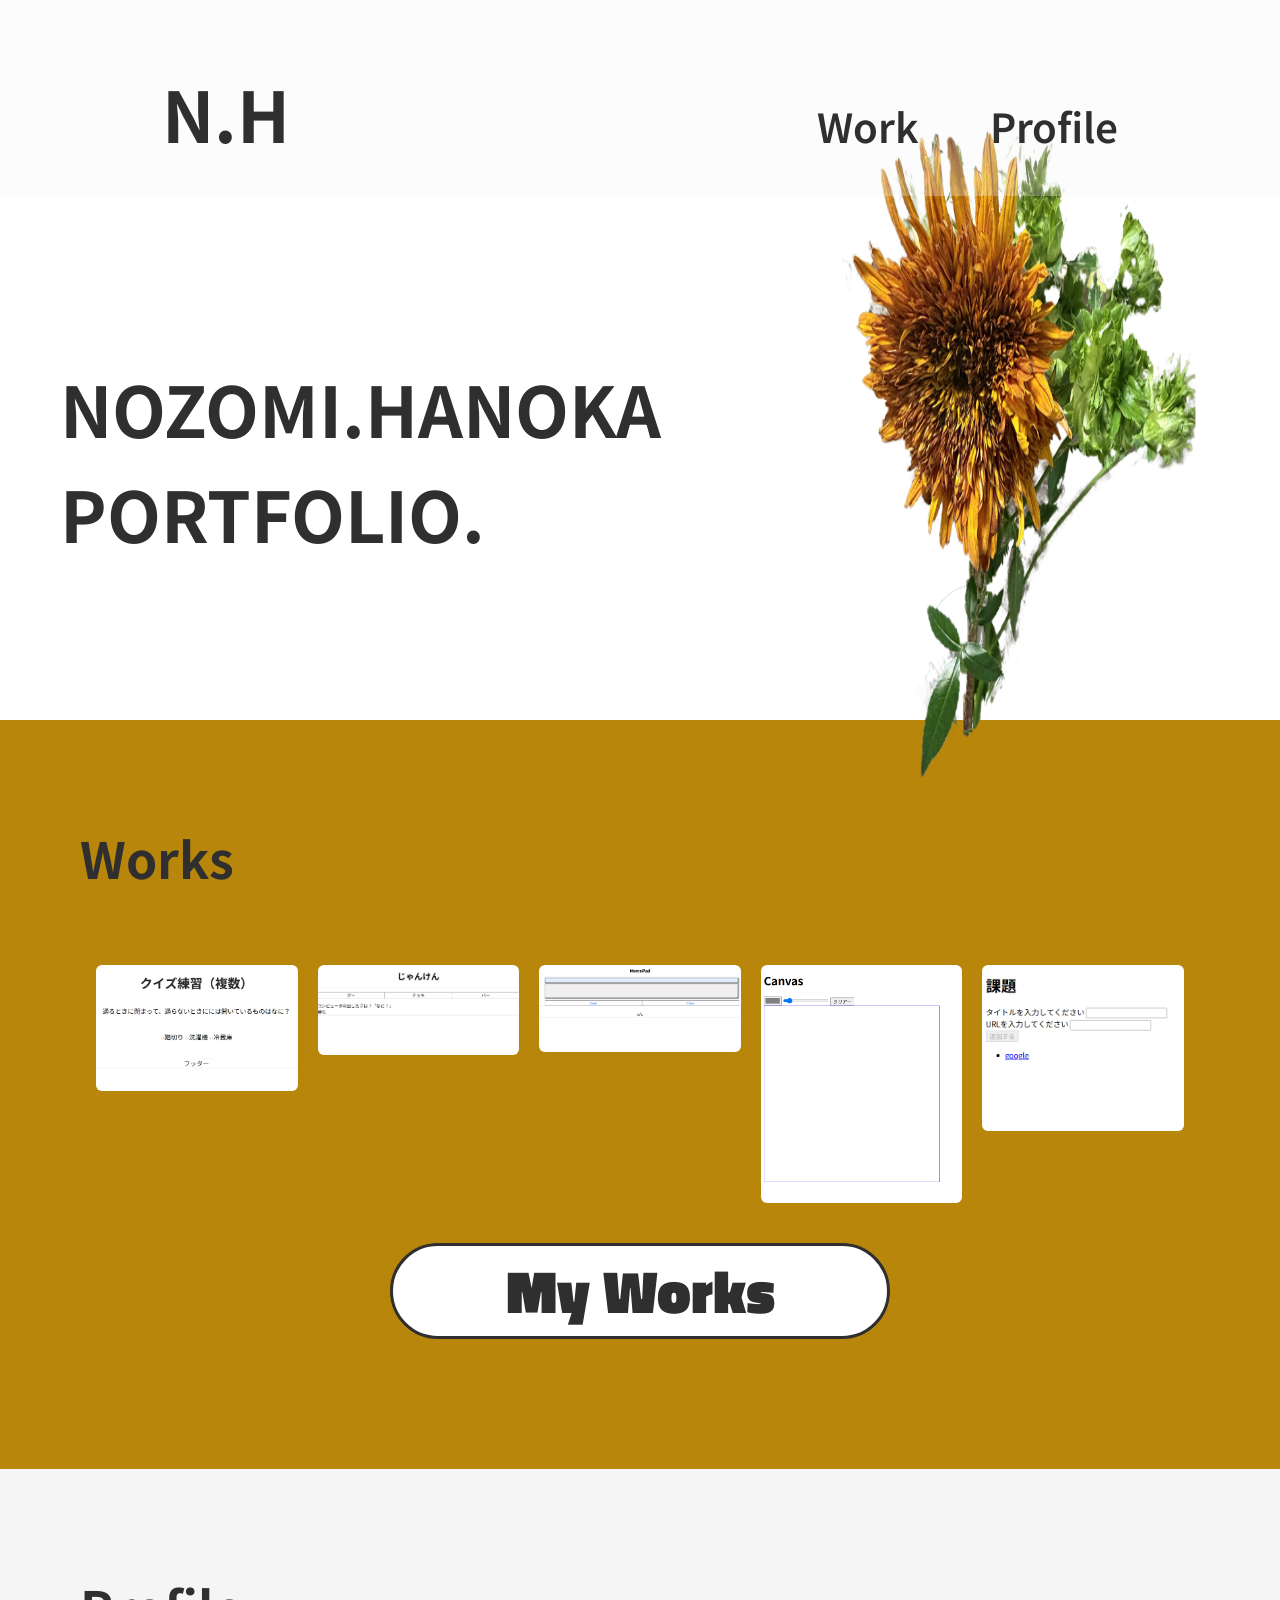
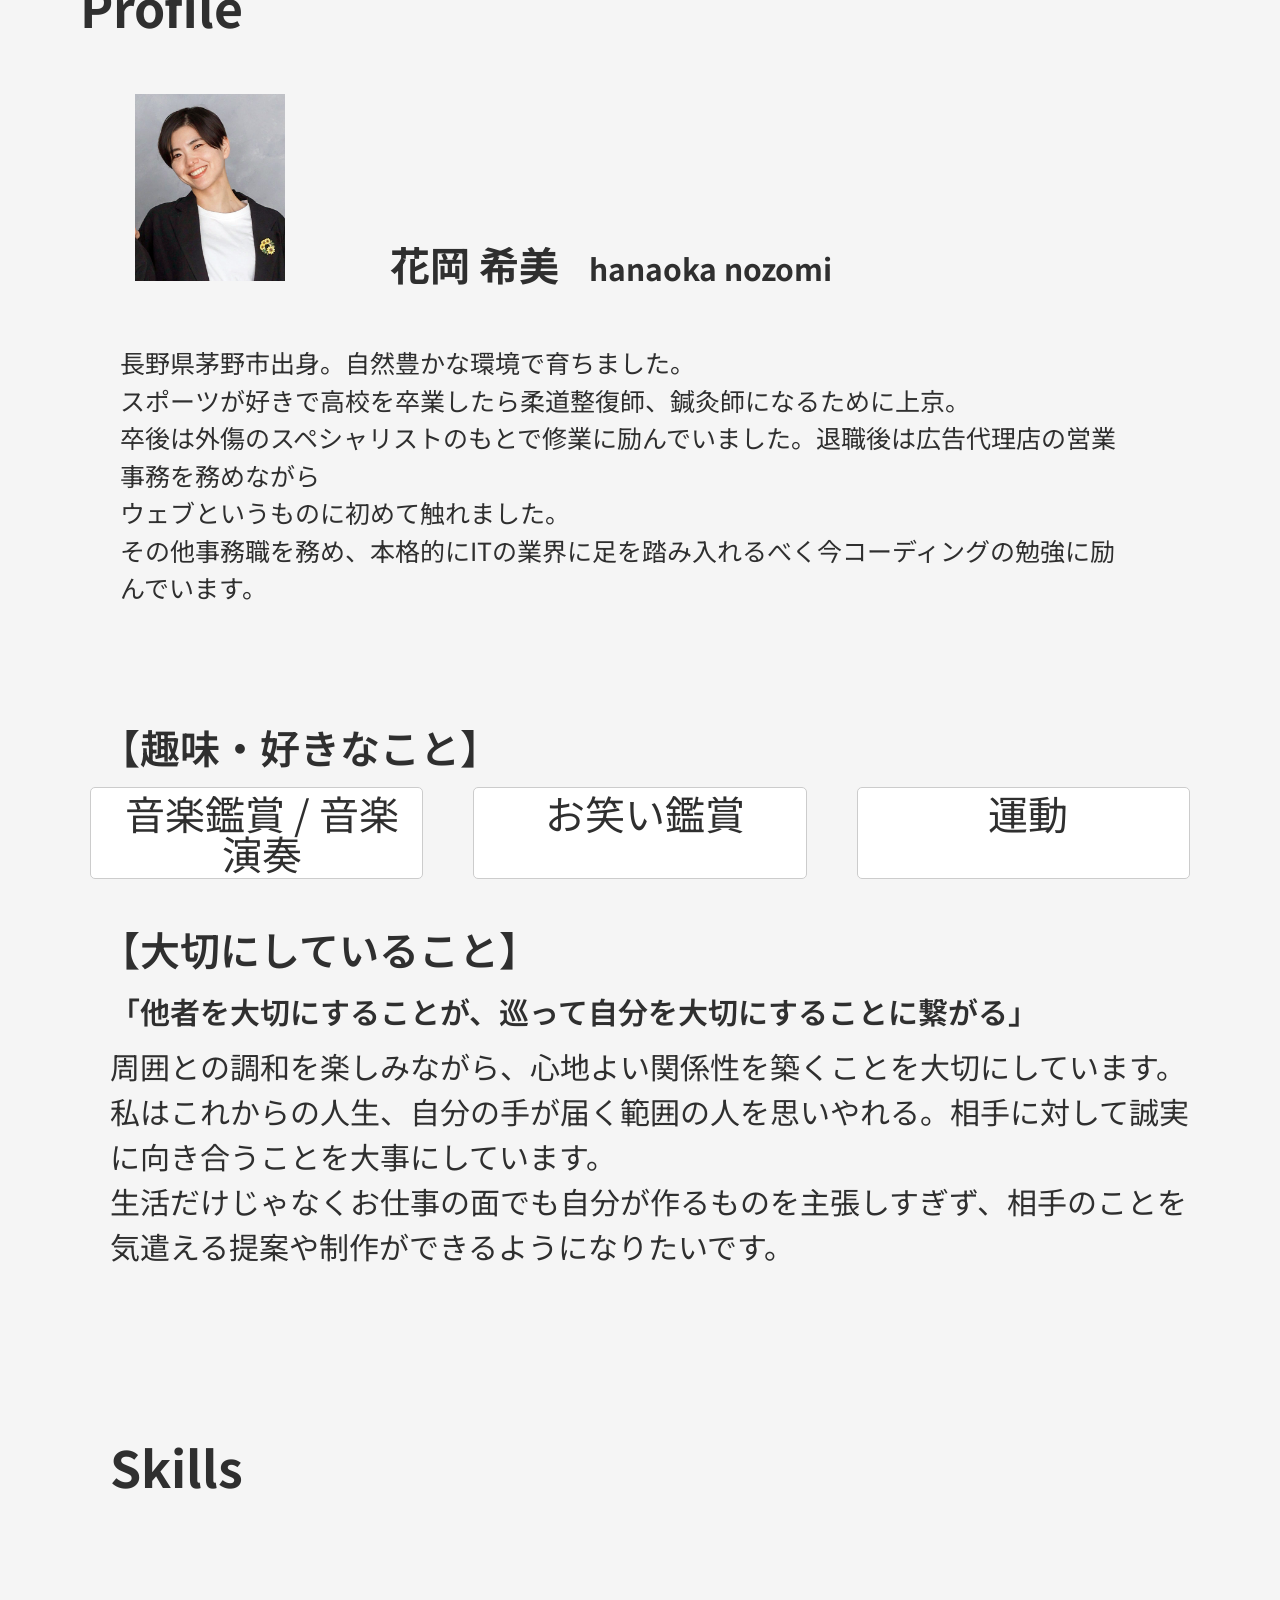
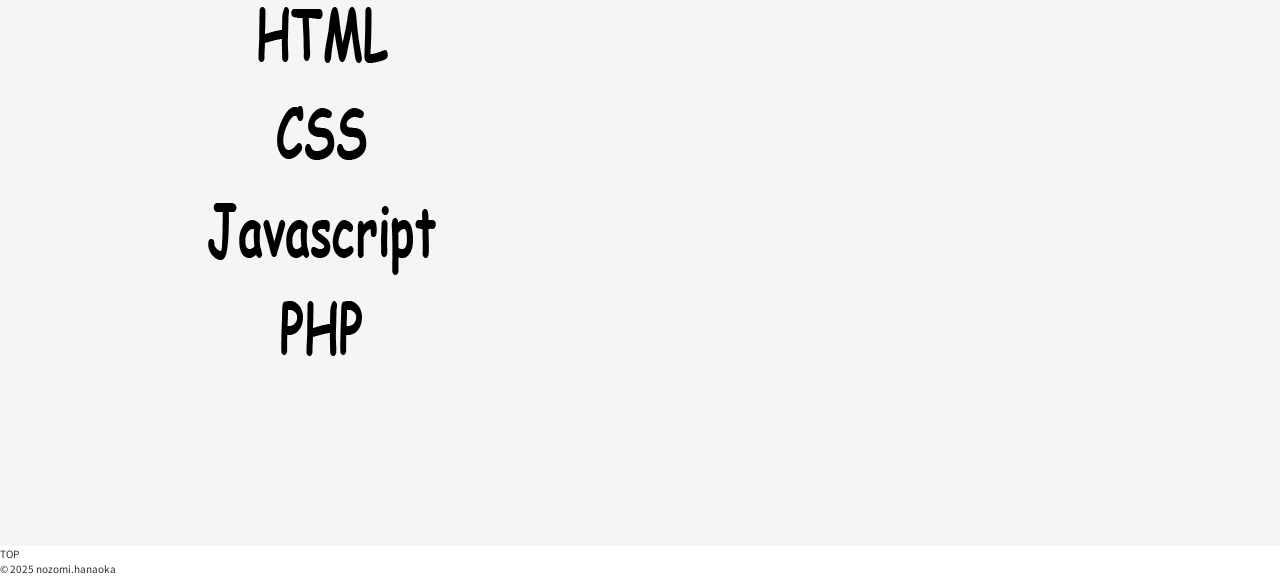
<file: portfolio/index.html>
<!DOCTYPE html>
<html lang="ja">
<head>
    <meta charset="UTF-8">
    <meta name="viewport" content="width=device-width, initial-scale=1.0">
    <meta property="og:type" content="website">
    <!-- fonts -->
    <link rel="preconnect" href="https://fonts.googleapis.com">
    <link rel="preconnect" href="https://fonts.gstatic.com" crossorigin>
    <link href="https://fonts.googleapis.com/css2?family=Noto+Sans+JP:wght@100..900&family=Titillium+Web:ital,wght@0,200;0,300;0,400;0,600;0,700;0,900;1,200;1,300;1,400;1,600;1,700&display=swap" rel="stylesheet">
    
    <title>NOZOMI HANAOKA PORTFOLIO</title>
    <!-- stylesheet -->
    <link rel="stylesheet" href="assets/css/style.css">
    <link rel="stylesheet" href="assets/css/destyle.min.css">
    <!-- Jquery -->
    <script src="https://code.jquery.com/jquery-3.7.1.min.js" integrity="sha256-/JqT3SQfawRcv/BIHPThkBvs0OEvtFFmqPF/lYI/Cxo=" crossorigin="anonymous"></script>
  </head>
<body>
  <header class="header">
    <div class="logo">
        <h1 class="myName">N.H</h1>
    </div>
    <nav class="nav">
        <div class="nav_item">
            <a href="javascript:void(0)" class="accordion_title">Work</a>
            <div class="accordion_content">
                <div class="nav_sub_item"><a href="works.html">JavaScript</a></div>
                <div class="nav_sub_item"><a href="works_p.html">PHP</a></div>
            </div>
        </div>
        <div class="nav_item"><a href="#mine">Profile</a></div>
    </nav>
  </header>

    <section id="prof">
      <div class="prof_div">
          <div class="prof_left">
              <div class="title">
                <h2>NOZOMI.HANOKA<br>PORTFOLIO.</h2>
              </div>
          </div>
          <div class="prof_right">
              <div class="prof_img">
              <img src="assets/img/dalia01_3.png" alt="">
              </div>
          </div>
      </div>
    </section>   

    <section class="work">
      <div class="work_space">
        <h2 class="my_work">Works</h2>
        <div class="work_item">
          <img src="assets/img/quizapp/quiz_top.png" alt="">
          <img src="assets/img/janken/jankenapp_top.png" alt="">  
          <img src="assets/img/memo/memoapp_top.png" alt="">
          <img src="assets/img/canvas/canvas.png" alt="">
          <img src="assets/img/local_json/local_top.png" alt="">
        </div>
        
        <div class="work_btn">
          <div id="work_jump">My Works</div>
        </div>
      </div>
    </section>

    <section id="profile">
        <div id="mine">
          <h2 class="pro_h2">Profile</h2>
            <div class="pro_name">
              <div class="phot">
                <img class="my_phot" src="assets/img/myphot.jpg" alt="プロフィール写真">
              </div>
              <p class="name_01">花岡 希美</p>
              <p class="name_02">hanaoka nozomi</p>
            </div>
            <div class="prof_me">
              <p>長野県茅野市出身。自然豊かな環境で育ちました。<br>
              スポーツが好きで高校を卒業したら柔道整復師、鍼灸師になるために上京。<br>
              卒後は外傷のスペシャリストのもとで修業に励んでいました。退職後は広告代理店の営業事務を務めながら<br>
              ウェブというものに初めて触れました。<br>その他事務職を務め、本格的にITの業界に足を踏み入れるべく今コーディングの勉強に励んでいます。</p>
            </div>
            <div class="line"></div>
            <div class="mine_me">  
              <div class="mine">
                <h3>【趣味・好きなこと】</h3>
                <div class="my_love01">
                  <div class="accordion_item">
                    <h4 class="accordion_title">音楽鑑賞 / 音楽演奏</h4>
                      <div class="accordion_content">
                        <p>好きなアーティストは[Perfume / ELLEGARDEN / 緑黄色社会 / Mrs.GreenApple / ヨルシカ / Vaundy] です。<br>
                        小さいころからピアノを、中学生からエレキギターを始めて、ギターはたまに暇があれば弾いています。</p>
                      </div>
                  </div>
                  <div class="accordion_item">
                    <h4 class="accordion_title">お笑い鑑賞</h4>
                      <div class="accordion_content">
                        <p>毎年M-1やTHE MANZAIを楽しみにしています。好きな芸人さんはダウ90000さん、西村ヒロチョさんです。</p>
                      </div>
                  </div>
                  <div class="accordion_item">
                    <h4 class="accordion_title">運動</h4>
                      <div class="accordion_content">
                        <p>中高とバスケ部でした。運動はそんなに嫌いではないのでトレーニングをしたり、以前はパルクールを習っていました。パルクールを始めたら、色々な世代な人との交流ができて見識が深まります。</p>
                      </div>
                    </div>
                </div>
              </div>
              <div class="my_love02">
                <h3>【大切にしていること】</h3>
                  <div class="my_love02_p">「他者を大切にすることが、巡って自分を大切にすることに繋がる」</div>
                  <p>周囲との調和を楽しみながら、心地よい関係性を築くことを大切にしています。<br>
                  私はこれからの人生、自分の手が届く範囲の人を思いやれる。相手に対して誠実に向き合うことを大事にしています。<br>
                  生活だけじゃなくお仕事の面でも自分が作るものを主張しすぎず、相手のことを気遣える提案や制作ができるようになりたいです。</p>
              </div>
            </div>
            <div class="line"></div>
            <div class="skill">
              <h2 class="skill_title">Skills</h2>
              <div class="skill_list">
                      <div class="skill_item"><img src="assets/img/html-logo.png" alt="htmlのアイコン"></div>
                      <div class="skill_item"><img src="assets/img/css-logo.png" alt="CSSのアイコン"></div>
                      <div class="skill_item"><img src="assets/img/Javascript-logo.png" alt="Javascriptのアイコン"></div>
                      <div class="skill_item"><img src="assets/img/php-logo.png" alt="phpのアイコン"></div>
              </div>
            </div>
        </div>
    </section>
    <footer>
      <div class="link"><a href="#">TOP</a></div>
      <p>&copy; 2025 nozomi.hanaoka</p>
    </footer>
    <script src="assets/js/index.js"></script>
</body>

</html>
</file>
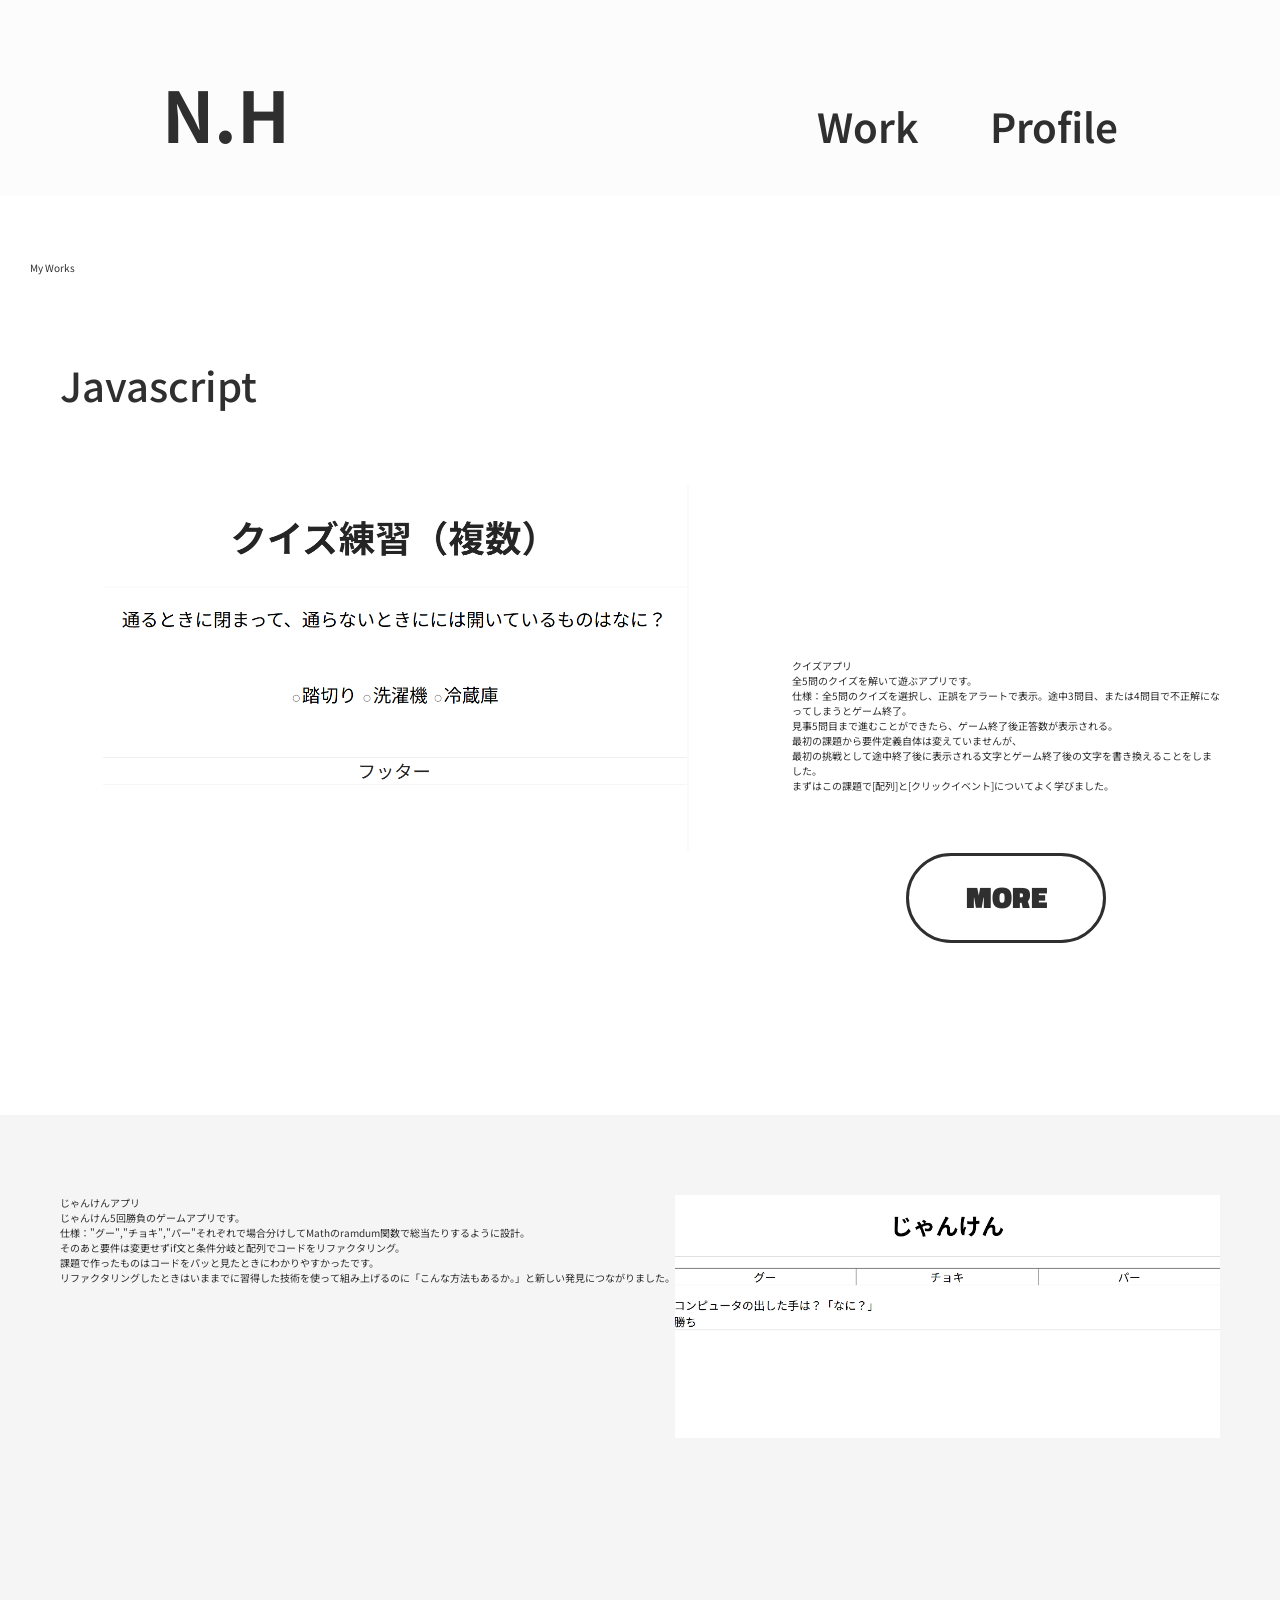
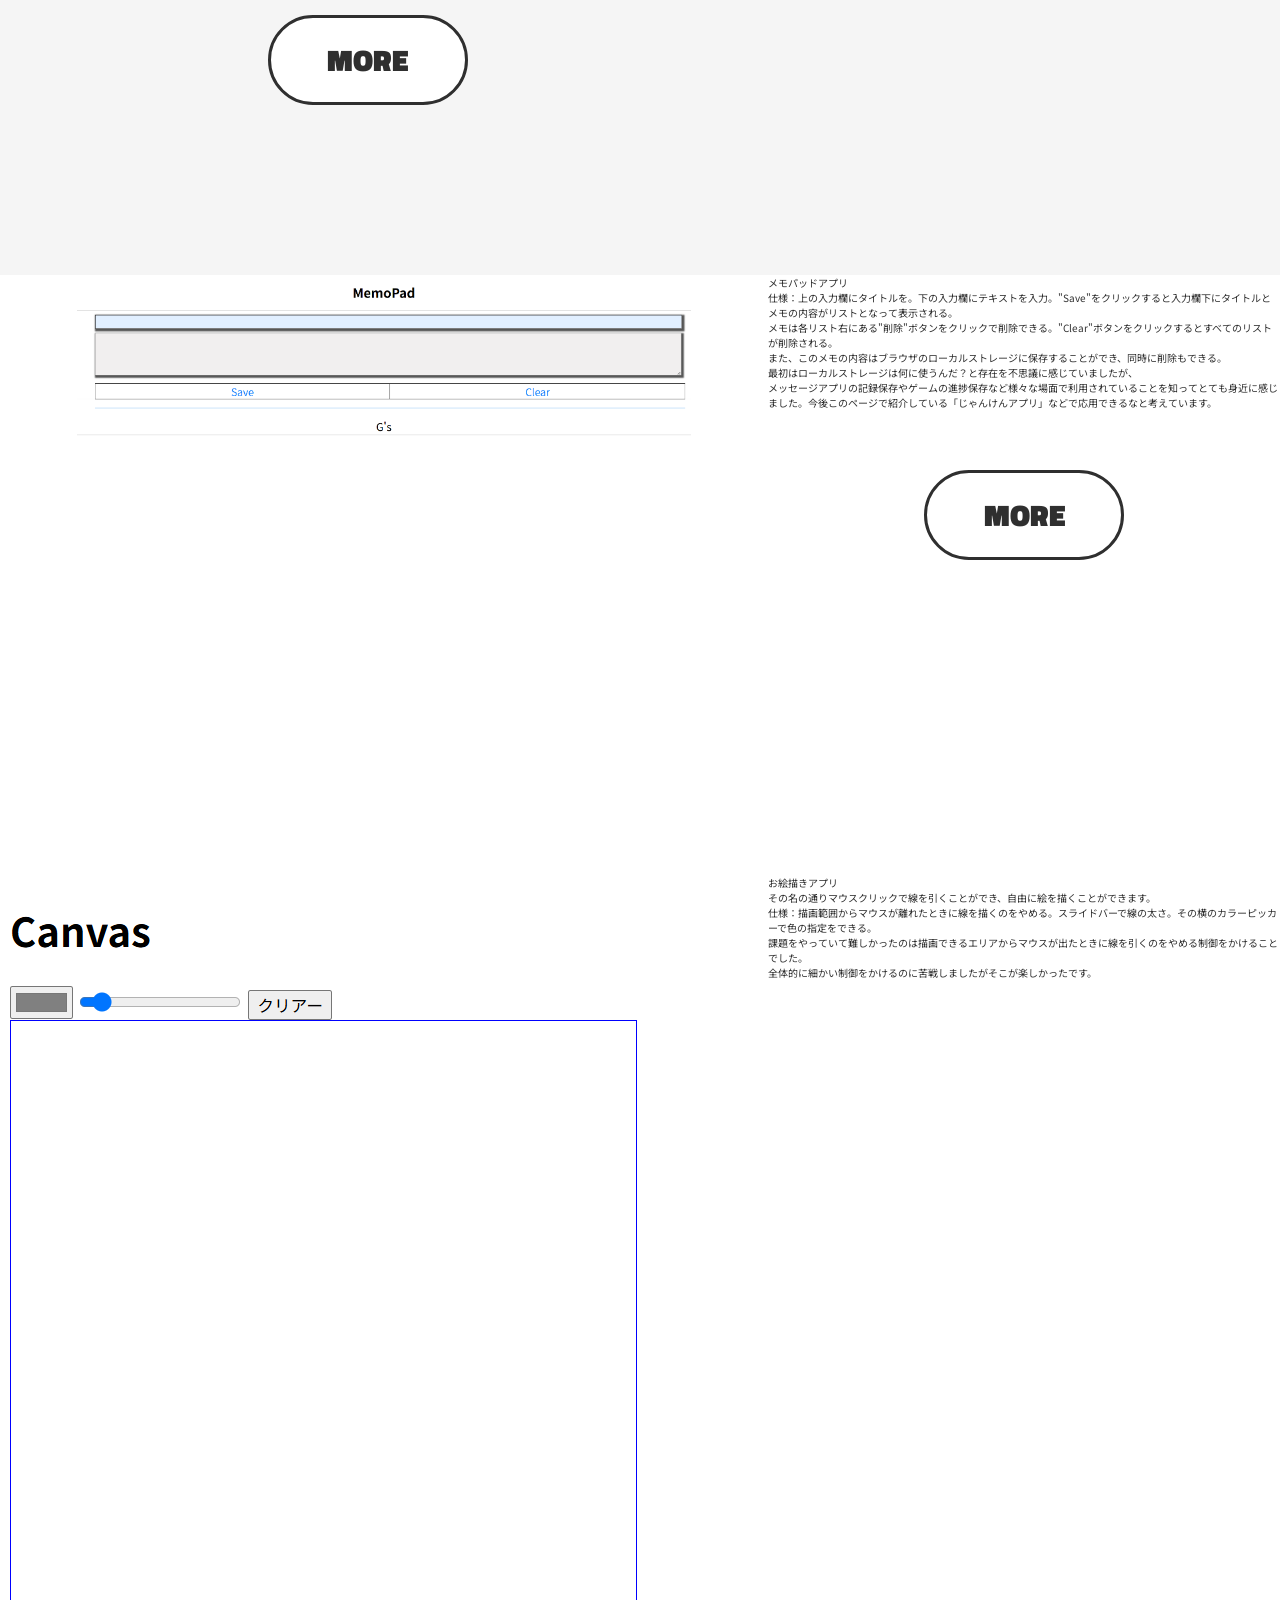
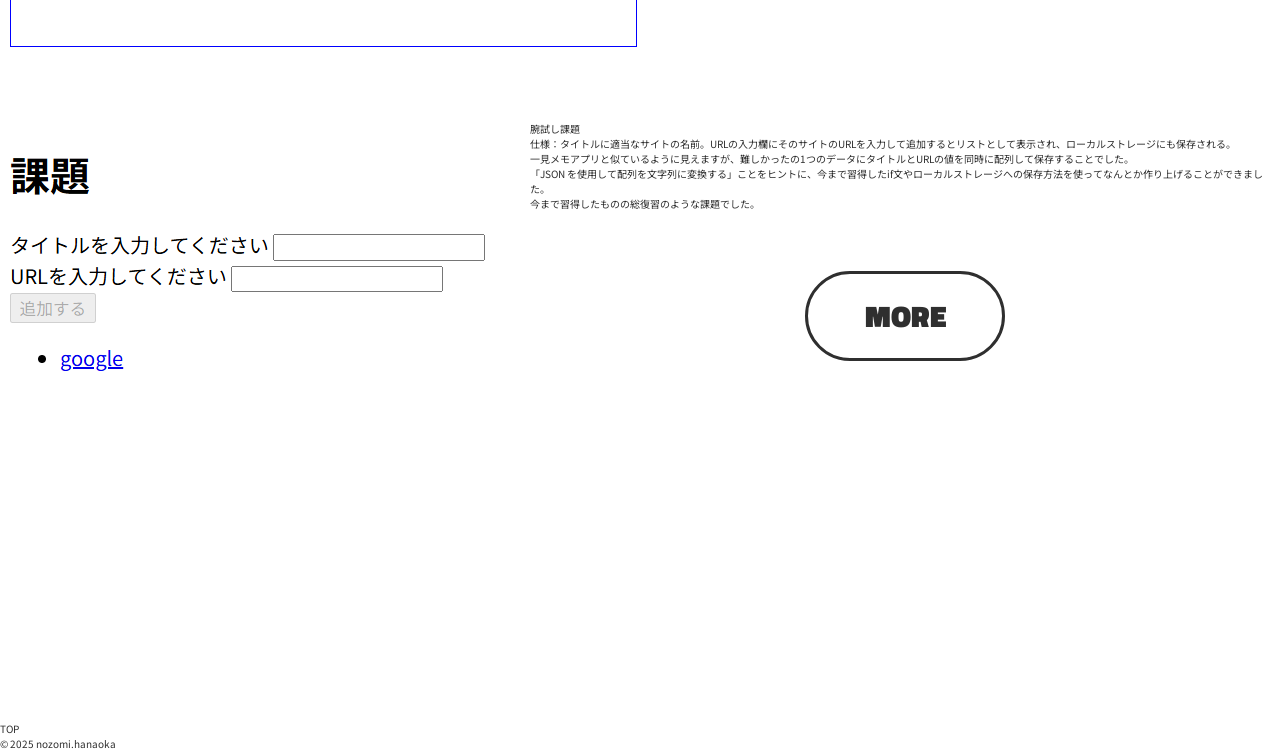
<file: portfolio/works.html>
<!DOCTYPE html>
<html lang="ja">
<head>
    <meta charset="UTF-8">
    <meta name="viewport" content="width=device-width, initial-scale=1.0">
    <meta property="og:type" content="website">
    <!-- fonts -->
    <link rel="preconnect" href="https://fonts.googleapis.com">
    <link rel="preconnect" href="https://fonts.gstatic.com" crossorigin>
    <link href="https://fonts.googleapis.com/css2?family=Noto+Sans+JP:wght@100..900&family=Titillium+Web:ital,wght@0,200;0,300;0,400;0,600;0,700;0,900;1,200;1,300;1,400;1,600;1,700&display=swap" rel="stylesheet">
    
    <title>NOZOMI HANAOKA PORTFOLIOooo</title>
    <!-- stylesheet -->
    <link rel="stylesheet" href="assets/css/style.css">
    <link rel="stylesheet" href="assets/css/destyle.min.css">
    <!-- Jquery -->
    <script src="https://code.jquery.com/jquery-3.7.1.min.js" integrity="sha256-/JqT3SQfawRcv/BIHPThkBvs0OEvtFFmqPF/lYI/Cxo=" crossorigin="anonymous"></script>
</head>
<body>
<header class="header">
    <div class="logo">
        <h1 class="myName">N.H</h1>
    </div>
    <nav class="nav">
        <div class="nav_item">
            <a href="javascript:void(0)" class="accordion_title">Work</a>
            <div class="accordion_content">
                <div class="nav_sub_item"><a href="works.html">JavaScript</a></div>
                <div class="nav_sub_item"><a href="works_p.html">PHP</a></div>
            </div>
        </div>
        <div class="nav_item"><a href="#profile">Profile</a></div>
    </nav>
</header>
    <div class="attend">
        <h2>My Works</h2>
    </div>
    <div class="javascript">
        <h3>Javascript</h3>
    </div>
    <section class="01">
        <div class="javascript_section">
            <div class="quizapp">
                <div class="grid_a">
                    <div class="grid_left-a">
                        <img src="assets/img/quizapp/quiz_top.png" alt="">
                    </div>
                    <div class="grid_right-a">
                        <div class="quiz_atend">
                            <h3>クイズアプリ</h3>
                            <p>全5問のクイズを解いて遊ぶアプリです。<br>
                            仕様：全5問のクイズを選択し、正誤をアラートで表示。途中3問目、または4問目で不正解になってしまうとゲーム終了。<br>
                            見事5問目まで進むことができたら、ゲーム終了後正答数が表示される。</p>
                            <p>最初の課題から要件定義自体は変えていませんが、<br>
                            最初の挑戦として途中終了後に表示される文字とゲーム終了後の文字を書き換えることをしました。<br>
                            まずはこの課題で[配列]と[クリックイベント]についてよく学びました。</p>
                        </div>
                        <div class="more">
                            <div class="more_jump"><a href="https://fuji.jobtra-itweb.com/quiz_re/quiz02.html" target="_blank">MORE</a></div>
                        </div>
                    </div>
                </div>
            </div>
        </div>
            <div class="jankenapp">
                <div class="grid_b">
                    <div class="grid_left-b">
                        <div class="janken_attend">
                            <h3>じゃんけんアプリ</h3>
                            <p>じゃんけん5回勝負のゲームアプリです。</p>
                            <p>仕様："グー","チョキ","パー"それぞれで場合分けしてMathのramdum関数で総当たりするように設計。<br>
                            そのあと要件は変更せずif文と条件分岐と配列でコードをリファクタリング。<br>
                            課題で作ったものはコードをパッと見たときにわかりやすかったです。<br>
                            リファクタリングしたときはいままでに習得した技術を使って組み上げるのに「こんな方法もあるか。」と新しい発見につながりました。</p>
                        </div>
                        <div class="more">
                            <div class="more_jump"><a href="https://fuji.jobtra-itweb.com/janken02/janken_re.html" target="_blank">MORE</a></div>
                        </div>
                    </div>
                    <div class="grid_right_a">
                        <img src="assets/img/janken/jankenapp_top.png" alt="">
                    </div>
                </div>
            </div>
            <div class="memoapp">
                <div class="grid_a">
                    <div class="grid_left-a">
                        <img src="assets/img/memo/memoapp_top.png" alt="">
                    </div>
                    <div class="grid_right">
                        <div class="memo_attend">
                            <h3 class="memo_p">メモパッドアプリ</h3>
                            <p>仕様：上の入力欄にタイトルを。下の入力欄にテキストを入力。"Save"をクリックすると入力欄下にタイトルとメモの内容がリストとなって表示される。<br>
                            メモは各リスト右にある"削除"ボタンをクリックで削除できる。"Clear"ボタンをクリックするとすべてのリストが削除される。<br>
                            また、このメモの内容はブラウザのローカルストレージに保存することができ、同時に削除もできる。</p>
                            <p>最初はローカルストレージは何に使うんだ？と存在を不思議に感じていましたが、<br>
                            メッセージアプリの記録保存やゲームの進捗保存など様々な場面で利用されていることを知ってとても身近に感じました。今後このページで紹介している「じゃんけんアプリ」などで応用できるなと考えています。</p>
                        </div>
                        <div class="more">
                            <div class="more_jump"><a href="https://fuji.jobtra-itweb.com/memopad/index.html" target="_blank">MORE</a></div>
                        </div>
                    </div>
                </div>
            </div>
            <div class="canvasapp">
                <div class="grid_a">
                    <div class="grid_right_a">
                        <img src="assets/img/canvas/canvas.png" alt="">
                    </div>
                    <div class="canvas_attend">
                        <h3>お絵描きアプリ</h3>
                        <p>その名の通りマウスクリックで線を引くことができ、自由に絵を描くことができます。<br>
                        仕様：描画範囲からマウスが離れたときに線を描くのをやめる。スライドバーで線の太さ。その横のカラーピッカーで色の指定をできる。</p>
                        <p>課題をやっていて難しかったのは描画できるエリアからマウスが出たときに線を引くのをやめる制御をかけることでした。<br>
                        全体的に細かい制御をかけるのに苦戦しましたがそこが楽しかったです。</p>
                    </div>
                    <div class="more">
                        <div class="more_jump"><a href="https://fuji.jobtra-itweb.com/canvas/canvas.html" target="_blank">MORE</a></div>
                    </div>
                </div>
            </div>
            <div class="udedameshiapp">
                <div class="grid_b">
                    <div class="grid_left-b">
                        <img src="assets/img/local_json/local_top.png" alt="">
                    </div>
                    <div class="grid_right_b">
                        <div class="udedameshiapp_attend">
                            <h3>腕試し課題</h3>
                            <p>仕様：タイトルに適当なサイトの名前。URLの入力欄にそのサイトのURLを入力して追加するとリストとして表示され、ローカルストレージにも保存される。<br>
                            一見メモアプリと似ているように見えますが、難しかったの1つのデータにタイトルとURLの値を同時に配列して保存することでした。<br>
                            「JSON を使用して配列を文字列に変換する」ことをヒントに、今まで習得したif文やローカルストレージへの保存方法を使ってなんとか作り上げることができました。<br>
                            今まで習得したものの総復習のような課題でした。</p>
                        </div>
                        <div class="more">
                            <div class="more_jump"><a href="https://fuji.jobtra-itweb.com/kadai_challenge02/index.html" target="_blank">MORE</a></div>
                        </div>
                    </div>
                    
                </div>
            </div>
        </div>
    </section>
    <footer>
        <div class="link"><a href="index.html">TOP</a></div>
        <p>&copy; 2025 nozomi.hanaoka</p>
    </footer>
</body>
<script src="assets/js/index.js"></script>
</html>
</file>
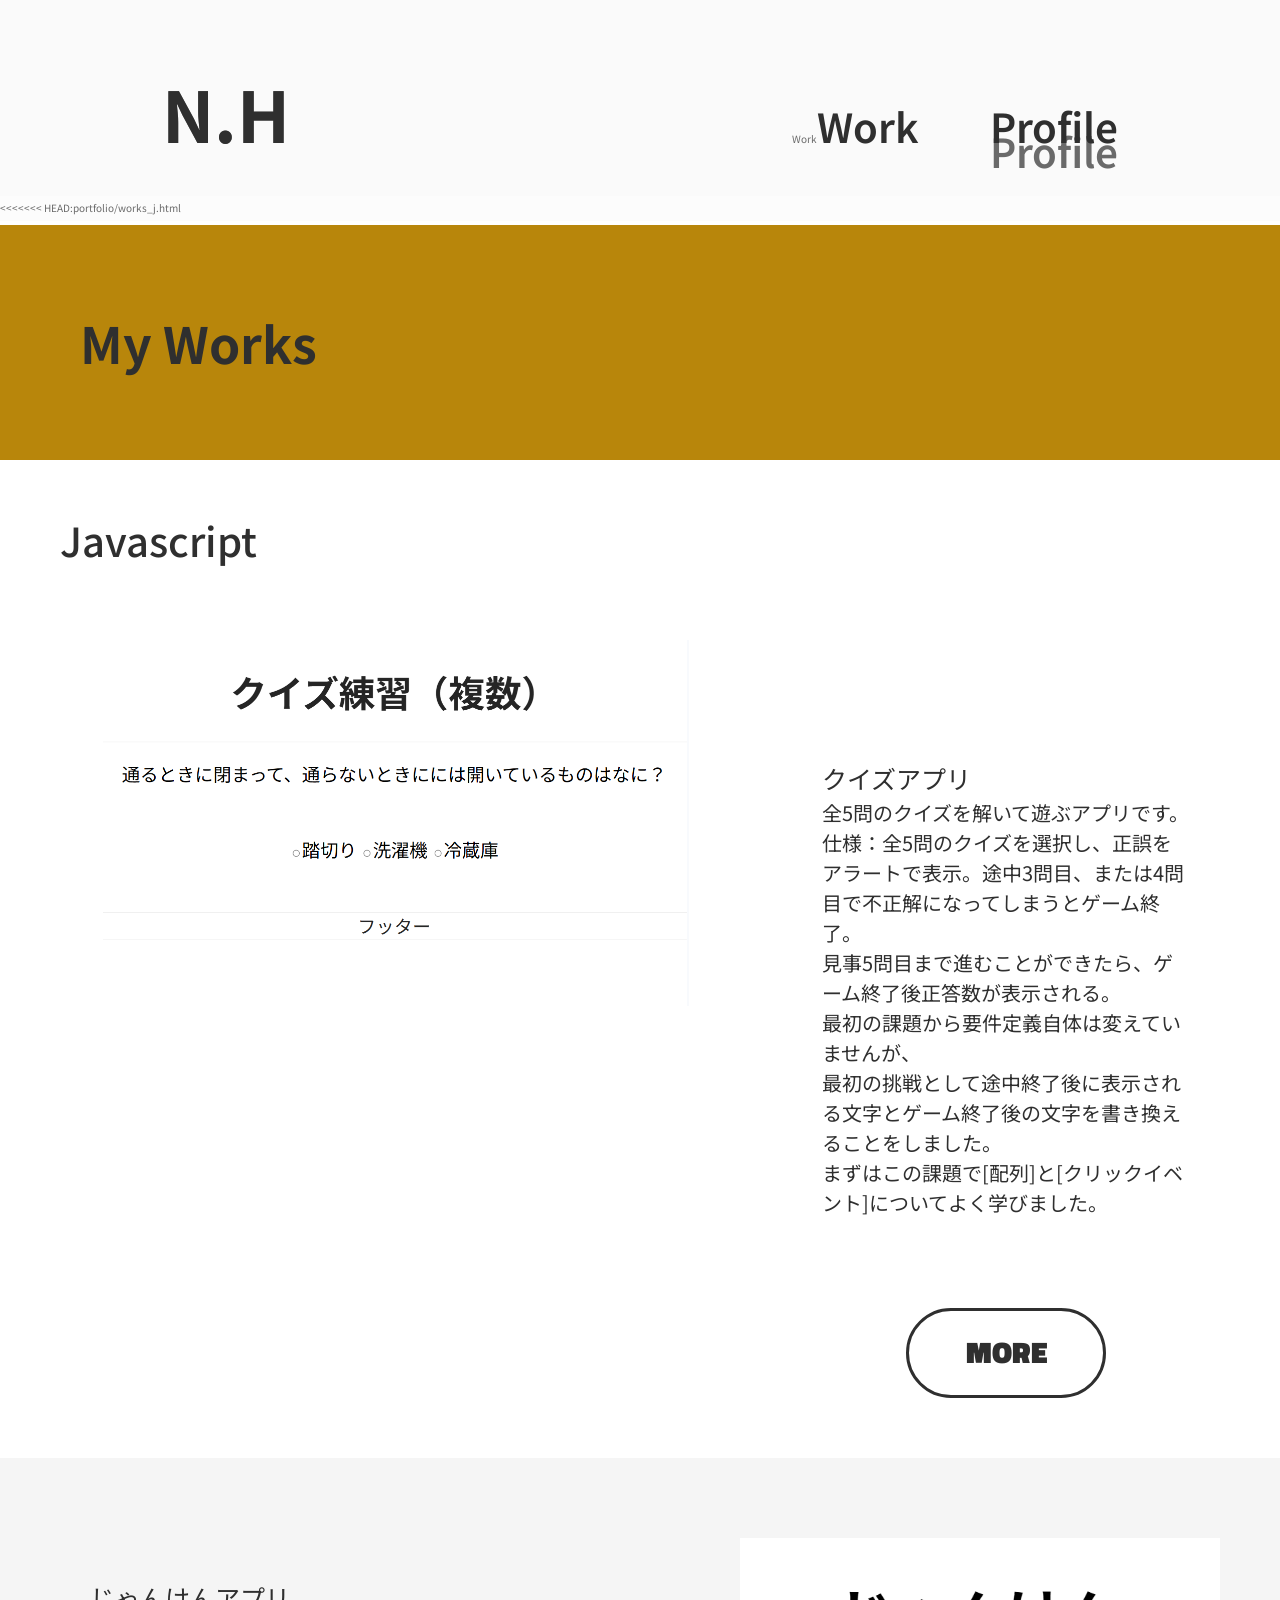
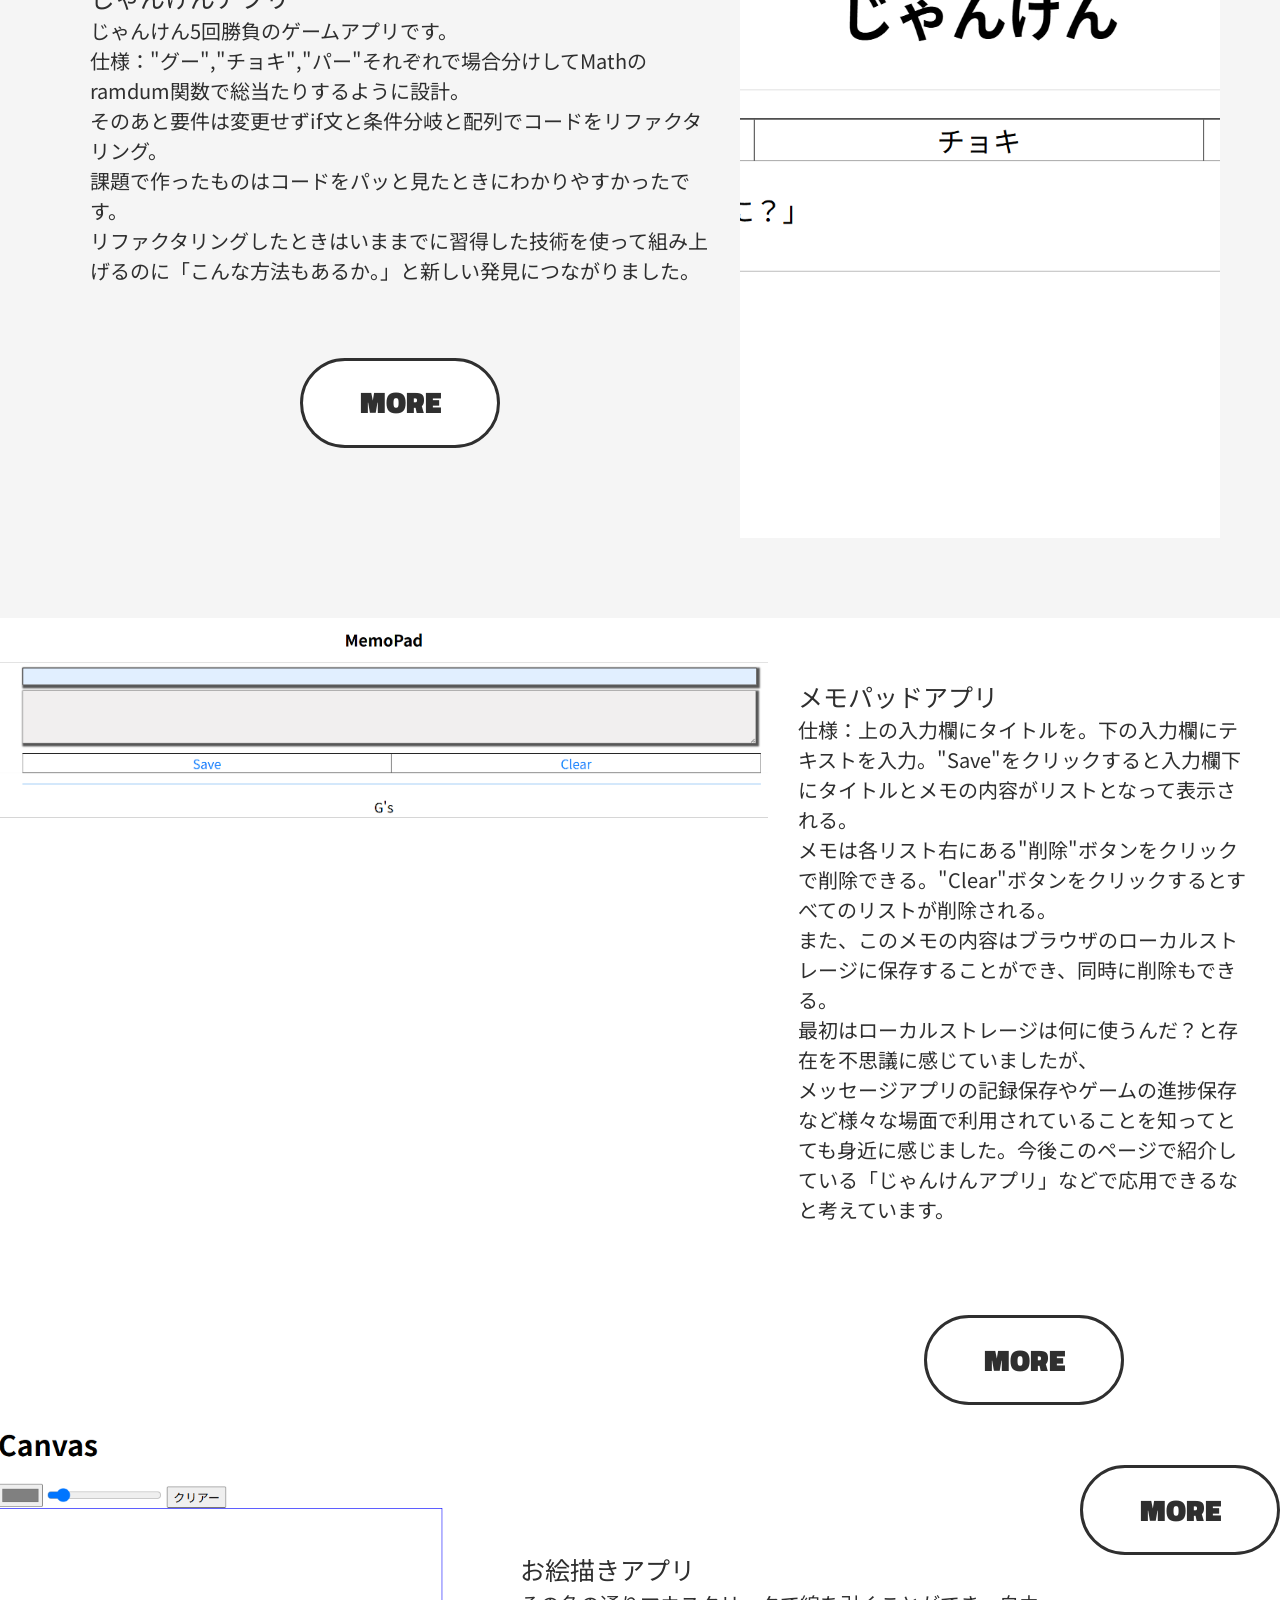
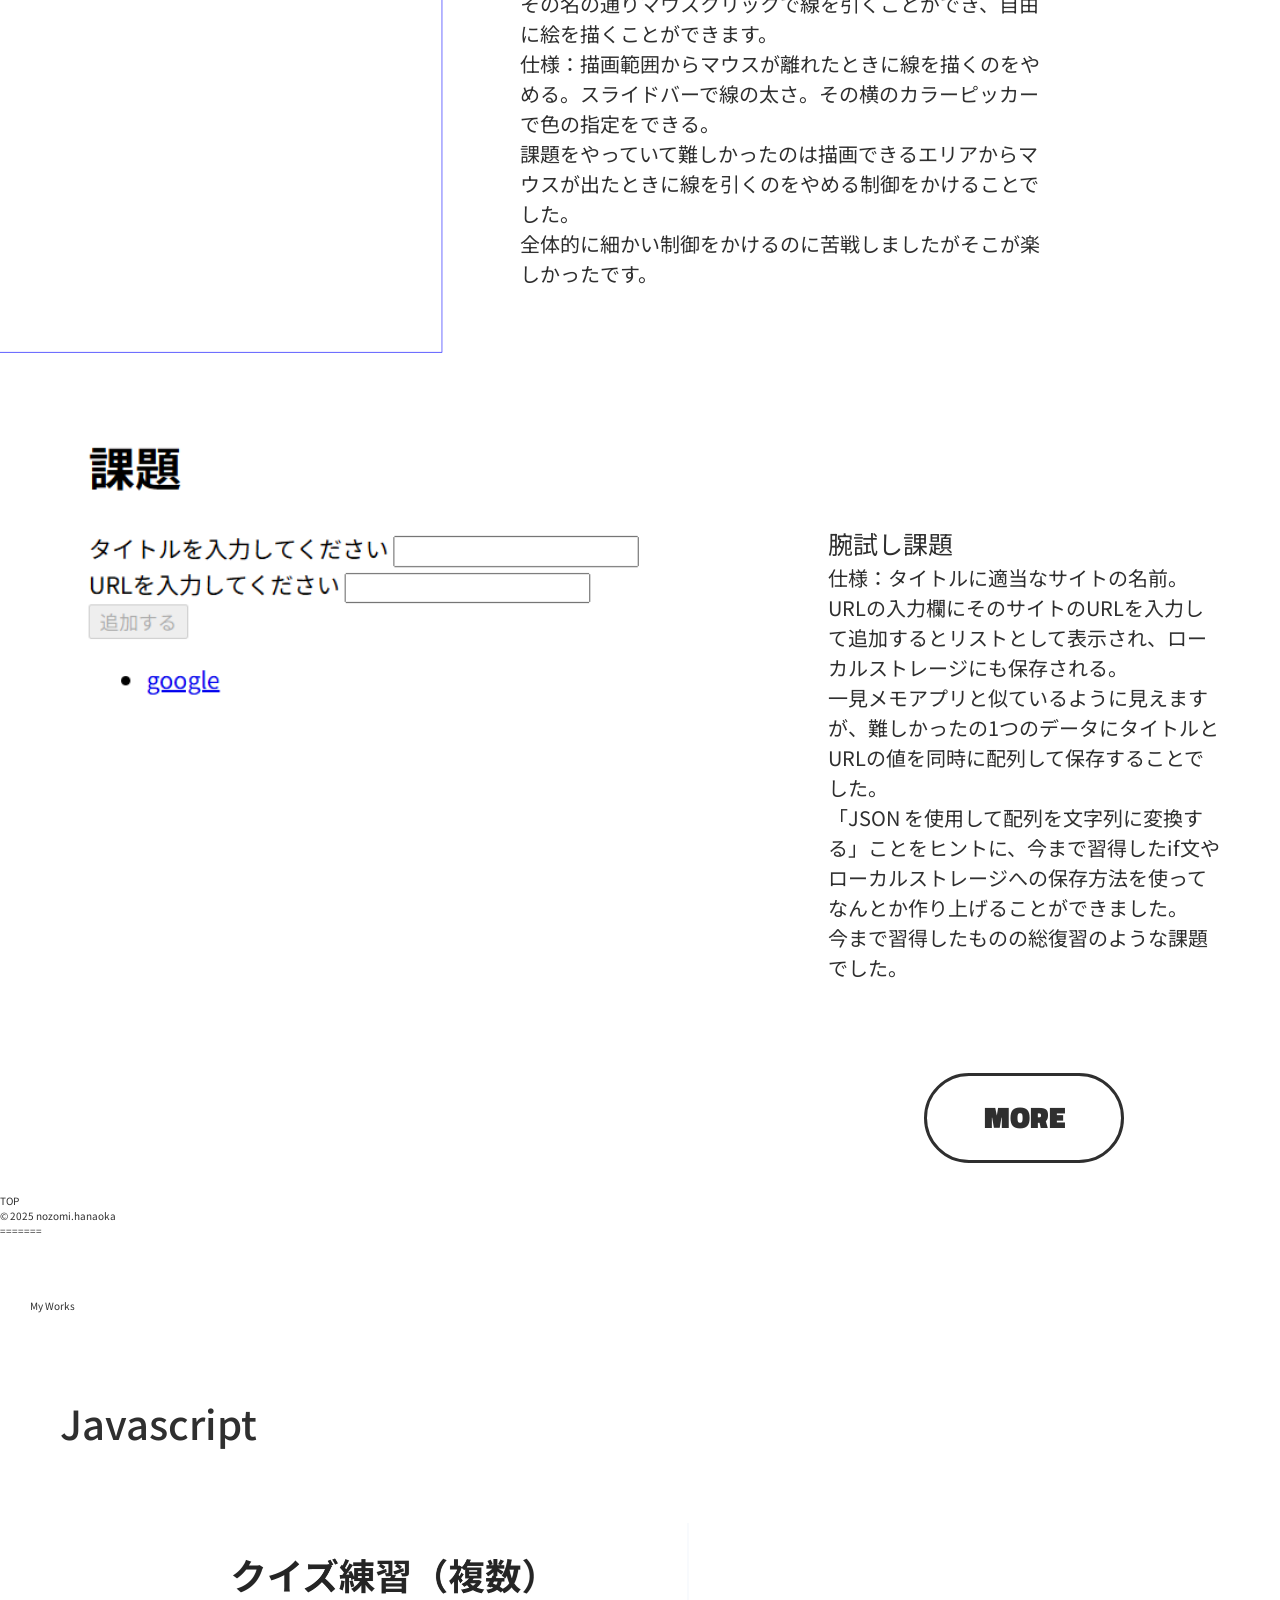
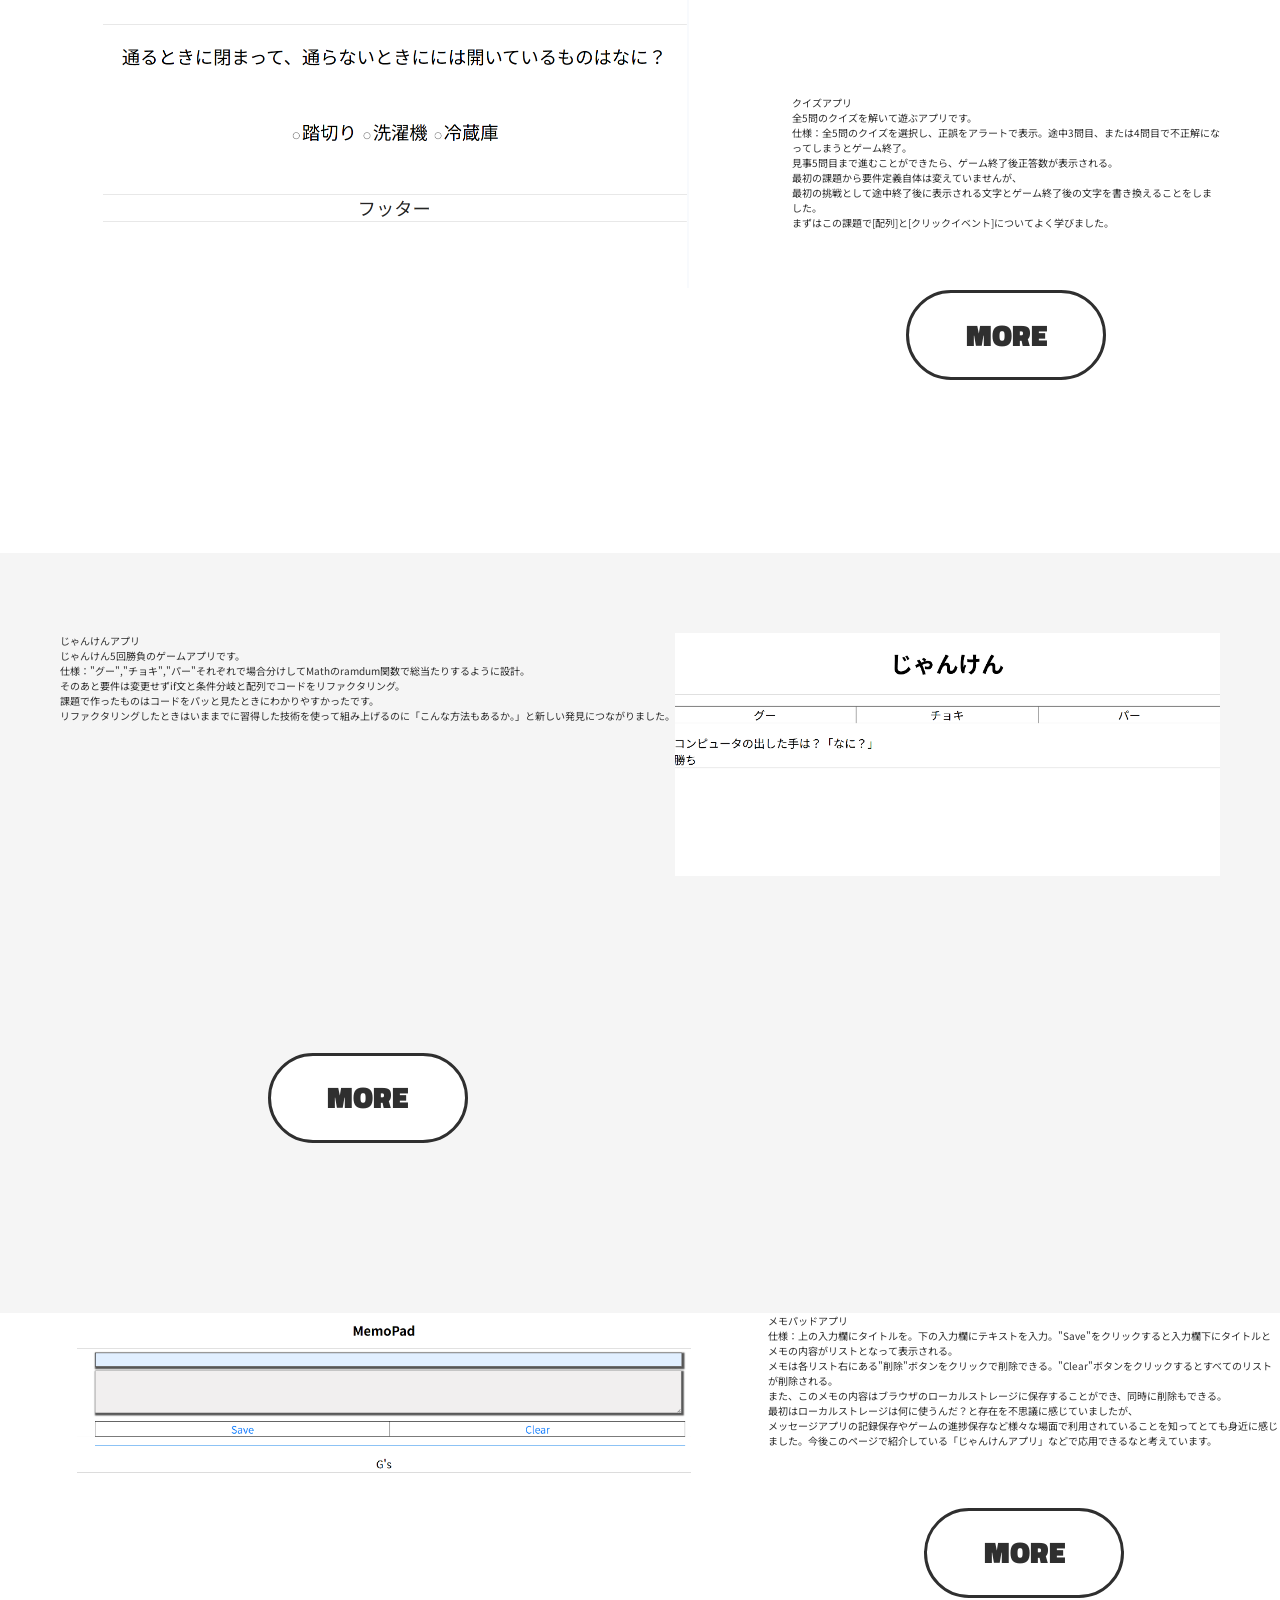
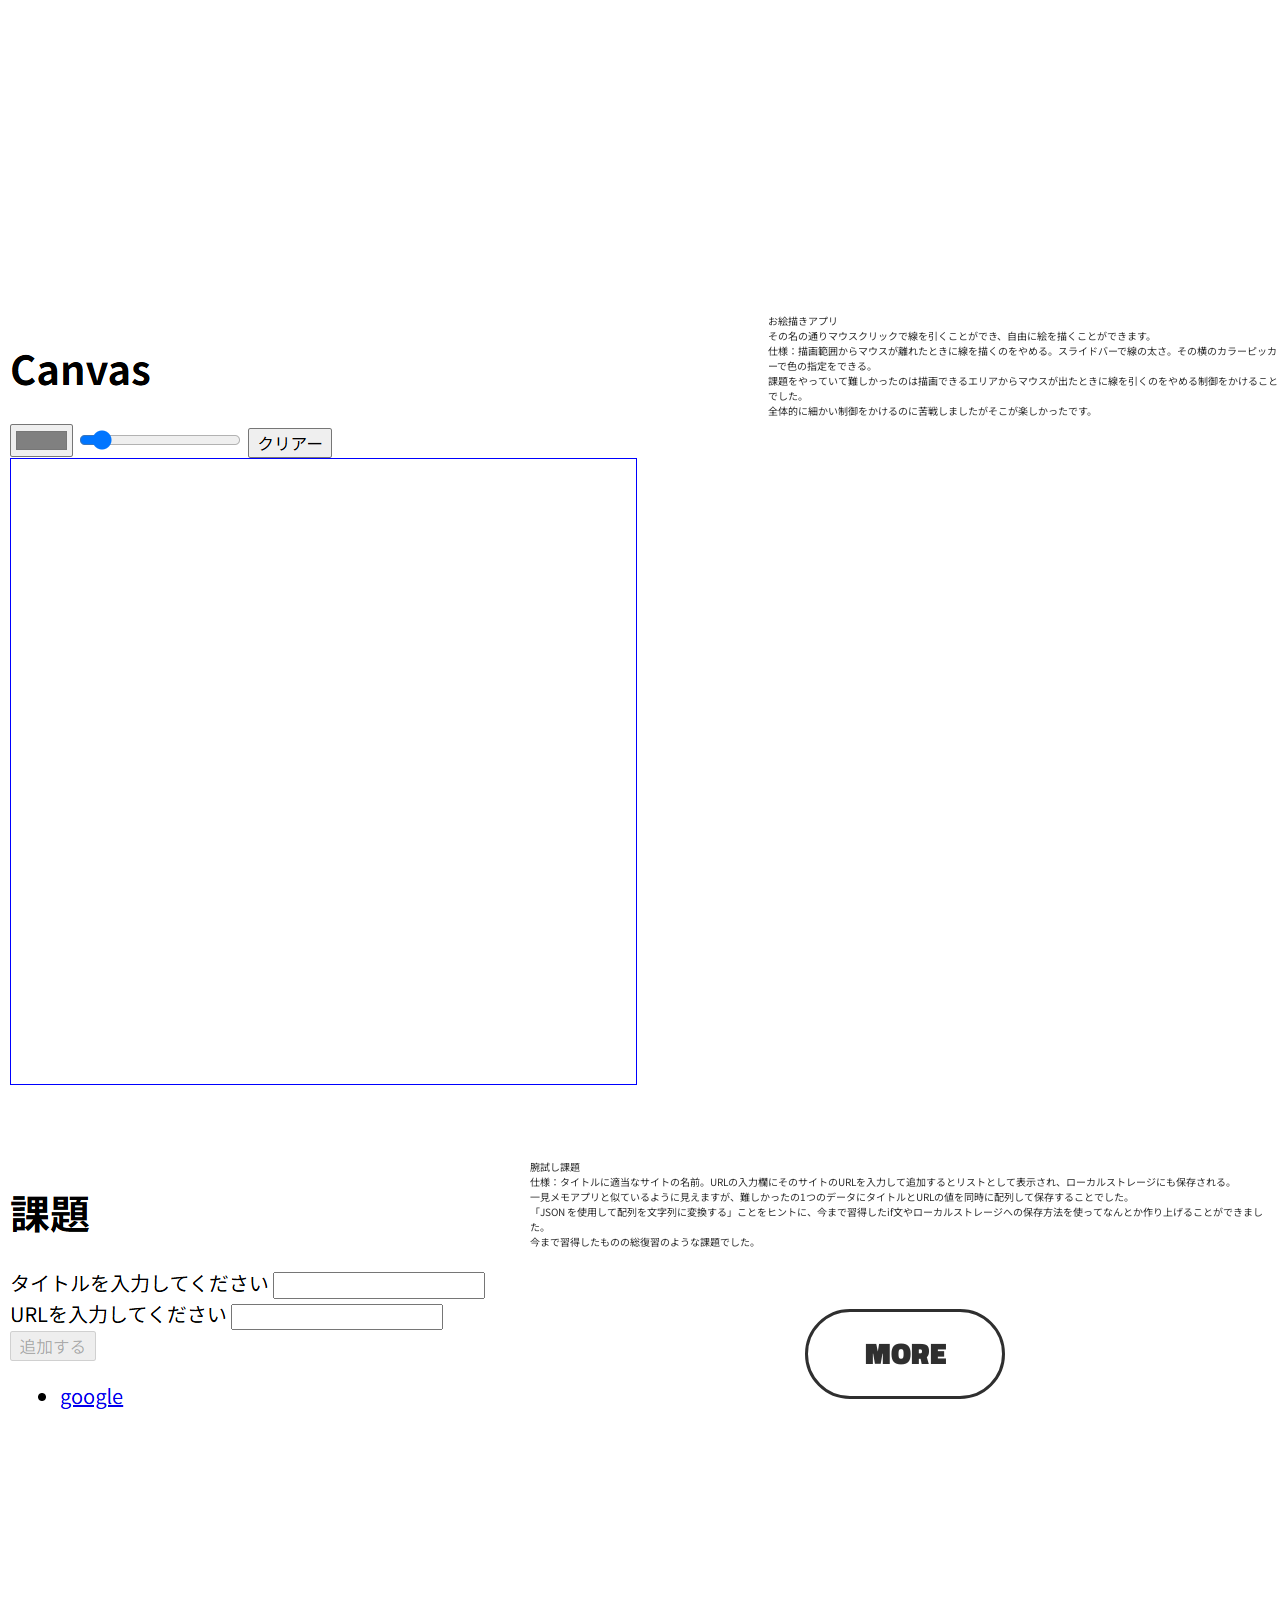
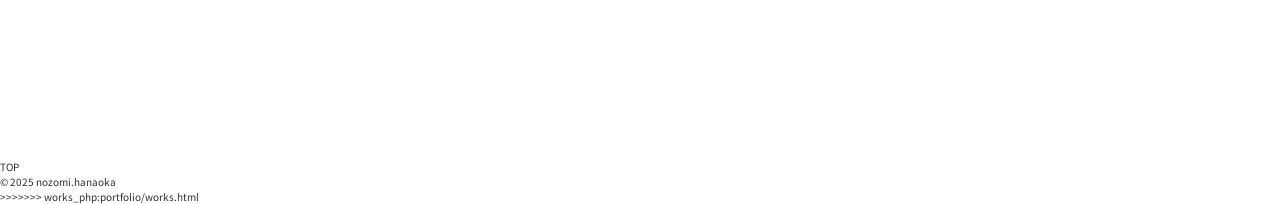
<file: portfolio/works_j.html>
<<<<<<< HEAD:portfolio/works_j.html
<!DOCTYPE html>
<html lang="ja">
<head>
    <meta charset="UTF-8">
    <meta name="viewport" content="width=device-width, initial-scale=1.0">
    <meta property="og:type" content="website">
    <!-- fonts -->
    <link rel="preconnect" href="https://fonts.googleapis.com">
    <link rel="preconnect" href="https://fonts.gstatic.com" crossorigin>
    <link href="https://fonts.googleapis.com/css2?family=Noto+Sans+JP:wght@100..900&family=Titillium+Web:ital,wght@0,200;0,300;0,400;0,600;0,700;0,900;1,200;1,300;1,400;1,600;1,700&display=swap" rel="stylesheet">
    
    <title>NOZOMI HANAOKA PORTFOLIO</title>
    <!-- stylesheet -->
    <link rel="stylesheet" href="assets/css/style.css">
    <link rel="stylesheet" href="assets/css/destyle.min.css">
    <!-- Jquery -->
    <script src="https://code.jquery.com/jquery-3.7.1.min.js" integrity="sha256-/JqT3SQfawRcv/BIHPThkBvs0OEvtFFmqPF/lYI/Cxo=" crossorigin="anonymous"></script>

</head>
<body>
<header class="header">
<div class="logo">
    <h1 class="myName">N.H</h1>
</div>
<nav class="nav">
      <div class="nav_item">Work
        <div class="work_nav">
          <a id="javascript" href="works_j.html">Javascript</a>
          <a id="PHP" href="works_p.html">PHP</a>
        </div>
      </div>
      <div class="nav_item"><a href="#mine">Profile</a></div>
    </nav>
</header>
    <div class="top_attend">
        <h2>My Works</h2>
    </div>
    <div class="javascript">
        <h3>Javascript</h3>
    </div>
    <section class="01">
            <div class="quizapp">
                <div class="grid_a">
                    <div class="grid_left-a">
                        <img src="assets/img/quizapp/quiz_top.png" alt="">
                    </div>
                    <div class="grid_right-a">
                        <div class="attend">
                            <h3>クイズアプリ</h3>
                            <p>全5問のクイズを解いて遊ぶアプリです。<br>
                            仕様：全5問のクイズを選択し、正誤をアラートで表示。途中3問目、または4問目で不正解になってしまうとゲーム終了。<br>
                            見事5問目まで進むことができたら、ゲーム終了後正答数が表示される。</p>
                            <p>最初の課題から要件定義自体は変えていませんが、<br>
                            最初の挑戦として途中終了後に表示される文字とゲーム終了後の文字を書き換えることをしました。<br>
                            まずはこの課題で[配列]と[クリックイベント]についてよく学びました。</p>
                        </div>
                        <div class="more">
                            <div class="more_jump"><a href="https://fuji.jobtra-itweb.com/quiz_re/quiz02.html">MORE</a></div>
                        </div>
                    </div>
                </div>
            </div>
            <div class="jankenapp">
                <div class="grid_b">
                    <div class="grid_left-b">
                        <div class="attend">
                            <h3>じゃんけんアプリ</h3>
                            <p>じゃんけん5回勝負のゲームアプリです。</p>
                            <p>仕様："グー","チョキ","パー"それぞれで場合分けしてMathのramdum関数で総当たりするように設計。<br>
                            そのあと要件は変更せずif文と条件分岐と配列でコードをリファクタリング。<br>
                            課題で作ったものはコードをパッと見たときにわかりやすかったです。<br>
                            リファクタリングしたときはいままでに習得した技術を使って組み上げるのに「こんな方法もあるか。」と新しい発見につながりました。</p>
                        </div>
                        <div class="more">
                            <div class="more_jump"><a href="https://fuji.jobtra-itweb.com/janken02/janken_re.html">MORE</a></div>
                        </div>
                    </div>
                    <div class="grid_right-b">
                        <img src="assets/img/janken/jankenapp_top.png" alt="">
                    </div>
                </div>
            </div>
            <div class="memoapp">
                <div class="grid_a">
                    <div class="memo_grid_left-a">
                        <img src="assets/img/memo/memoapp_top.png" alt="">
                    </div>
                    <div class="memo_grid_right-a">
                        <div class="attend">
                            <h3>メモパッドアプリ</h3>
                            <p>仕様：上の入力欄にタイトルを。下の入力欄にテキストを入力。"Save"をクリックすると入力欄下にタイトルとメモの内容がリストとなって表示される。<br>
                            メモは各リスト右にある"削除"ボタンをクリックで削除できる。"Clear"ボタンをクリックするとすべてのリストが削除される。<br>
                            また、このメモの内容はブラウザのローカルストレージに保存することができ、同時に削除もできる。</p>
                            <p>最初はローカルストレージは何に使うんだ？と存在を不思議に感じていましたが、<br>
                            メッセージアプリの記録保存やゲームの進捗保存など様々な場面で利用されていることを知ってとても身近に感じました。今後このページで紹介している「じゃんけんアプリ」などで応用できるなと考えています。</p>
                        </div>
                        <div class="more">
                            <div class="more_jump"><a href="https://fuji.jobtra-itweb.com/memopad/index.html">MORE</a></div>
                        </div>
                    </div>
                </div>
            </div>
            <div class="canvasapp">
                <div class="grid_b">
                    <div class="grid_right-b">
                        <img src="assets/img/canvas/canvas.png" alt="">
                    </div>
                    <div class="attend">
                        <h3>お絵描きアプリ</h3>
                        <p>その名の通りマウスクリックで線を引くことができ、自由に絵を描くことができます。<br>
                        仕様：描画範囲からマウスが離れたときに線を描くのをやめる。スライドバーで線の太さ。その横のカラーピッカーで色の指定をできる。</p>
                        <p>課題をやっていて難しかったのは描画できるエリアからマウスが出たときに線を引くのをやめる制御をかけることでした。<br>
                        全体的に細かい制御をかけるのに苦戦しましたがそこが楽しかったです。</p>
                    </div>
                    <div class="more">
                        <div class="more_jump"><a href="https://fuji.jobtra-itweb.com/canvas/canvas.html">MORE</a></div>
                    </div>
                </div>
            </div>
            <div class="udedameshiapp">
                <div class="grid_a">
                    <div class="grid_left-a">
                        <img src="assets/img/local_json/local_top.png" alt="">
                    </div>
                    <div class="grid_right-a">
                        <div class="attend">
                            <h3>腕試し課題</h3>
                            <p>仕様：タイトルに適当なサイトの名前。URLの入力欄にそのサイトのURLを入力して追加するとリストとして表示され、ローカルストレージにも保存される。<br>
                            一見メモアプリと似ているように見えますが、難しかったの1つのデータにタイトルとURLの値を同時に配列して保存することでした。<br>
                            「JSON を使用して配列を文字列に変換する」ことをヒントに、今まで習得したif文やローカルストレージへの保存方法を使ってなんとか作り上げることができました。<br>
                            今まで習得したものの総復習のような課題でした。</p>
                        </div>
                        <div class="more">
                            <div class="more_jump"><a href="https://fuji.jobtra-itweb.com/kadai_challenge02/index.html">MORE</a></div>
                        </div>
                    </div>
                    
                </div>
            </div>
        </div>
    </section>
    <div class="line_work"></div>
    <footer>
        <div class="link"><a href="index.html">TOP</a></div>
        <p>&copy; 2025 nozomi.hanaoka</p>
    </footer>
</body>
<script src="assets/js/index.js"></script>
=======
<!DOCTYPE html>
<html lang="ja">
<head>
    <meta charset="UTF-8">
    <meta name="viewport" content="width=device-width, initial-scale=1.0">
    <meta property="og:type" content="website">
    <!-- fonts -->
    <link rel="preconnect" href="https://fonts.googleapis.com">
    <link rel="preconnect" href="https://fonts.gstatic.com" crossorigin>
    <link href="https://fonts.googleapis.com/css2?family=Noto+Sans+JP:wght@100..900&family=Titillium+Web:ital,wght@0,200;0,300;0,400;0,600;0,700;0,900;1,200;1,300;1,400;1,600;1,700&display=swap" rel="stylesheet">
    
    <title>NOZOMI HANAOKA PORTFOLIOooo</title>
    <!-- stylesheet -->
    <link rel="stylesheet" href="assets/css/style.css">
    <link rel="stylesheet" href="assets/css/destyle.min.css">
    <!-- Jquery -->
    <script src="https://code.jquery.com/jquery-3.7.1.min.js" integrity="sha256-/JqT3SQfawRcv/BIHPThkBvs0OEvtFFmqPF/lYI/Cxo=" crossorigin="anonymous"></script>
</head>
<body>
<header class="header">
    <div class="logo">
        <h1 class="myName">N.H</h1>
    </div>
    <nav class="nav">
        <div class="nav_item">
            <a href="javascript:void(0)" class="accordion_title">Work</a>
            <div class="accordion_content">
                <div class="nav_sub_item"><a href="works.html">JavaScript</a></div>
                <div class="nav_sub_item"><a href="works_p.html">PHP</a></div>
            </div>
        </div>
        <div class="nav_item"><a href="#profile">Profile</a></div>
    </nav>
</header>
    <div class="attend">
        <h2>My Works</h2>
    </div>
    <div class="javascript">
        <h3>Javascript</h3>
    </div>
    <section class="01">
        <div class="javascript_section">
            <div class="quizapp">
                <div class="grid_a">
                    <div class="grid_left-a">
                        <img src="assets/img/quizapp/quiz_top.png" alt="">
                    </div>
                    <div class="grid_right-a">
                        <div class="quiz_atend">
                            <h3>クイズアプリ</h3>
                            <p>全5問のクイズを解いて遊ぶアプリです。<br>
                            仕様：全5問のクイズを選択し、正誤をアラートで表示。途中3問目、または4問目で不正解になってしまうとゲーム終了。<br>
                            見事5問目まで進むことができたら、ゲーム終了後正答数が表示される。</p>
                            <p>最初の課題から要件定義自体は変えていませんが、<br>
                            最初の挑戦として途中終了後に表示される文字とゲーム終了後の文字を書き換えることをしました。<br>
                            まずはこの課題で[配列]と[クリックイベント]についてよく学びました。</p>
                        </div>
                        <div class="more">
                            <div class="more_jump"><a href="https://fuji.jobtra-itweb.com/quiz_re/quiz02.html" target="_blank">MORE</a></div>
                        </div>
                    </div>
                </div>
            </div>
        </div>
            <div class="jankenapp">
                <div class="grid_b">
                    <div class="grid_left-b">
                        <div class="janken_attend">
                            <h3>じゃんけんアプリ</h3>
                            <p>じゃんけん5回勝負のゲームアプリです。</p>
                            <p>仕様："グー","チョキ","パー"それぞれで場合分けしてMathのramdum関数で総当たりするように設計。<br>
                            そのあと要件は変更せずif文と条件分岐と配列でコードをリファクタリング。<br>
                            課題で作ったものはコードをパッと見たときにわかりやすかったです。<br>
                            リファクタリングしたときはいままでに習得した技術を使って組み上げるのに「こんな方法もあるか。」と新しい発見につながりました。</p>
                        </div>
                        <div class="more">
                            <div class="more_jump"><a href="https://fuji.jobtra-itweb.com/janken02/janken_re.html" target="_blank">MORE</a></div>
                        </div>
                    </div>
                    <div class="grid_right_a">
                        <img src="assets/img/janken/jankenapp_top.png" alt="">
                    </div>
                </div>
            </div>
            <div class="memoapp">
                <div class="grid_a">
                    <div class="grid_left-a">
                        <img src="assets/img/memo/memoapp_top.png" alt="">
                    </div>
                    <div class="grid_right">
                        <div class="memo_attend">
                            <h3 class="memo_p">メモパッドアプリ</h3>
                            <p>仕様：上の入力欄にタイトルを。下の入力欄にテキストを入力。"Save"をクリックすると入力欄下にタイトルとメモの内容がリストとなって表示される。<br>
                            メモは各リスト右にある"削除"ボタンをクリックで削除できる。"Clear"ボタンをクリックするとすべてのリストが削除される。<br>
                            また、このメモの内容はブラウザのローカルストレージに保存することができ、同時に削除もできる。</p>
                            <p>最初はローカルストレージは何に使うんだ？と存在を不思議に感じていましたが、<br>
                            メッセージアプリの記録保存やゲームの進捗保存など様々な場面で利用されていることを知ってとても身近に感じました。今後このページで紹介している「じゃんけんアプリ」などで応用できるなと考えています。</p>
                        </div>
                        <div class="more">
                            <div class="more_jump"><a href="https://fuji.jobtra-itweb.com/memopad/index.html" target="_blank">MORE</a></div>
                        </div>
                    </div>
                </div>
            </div>
            <div class="canvasapp">
                <div class="grid_a">
                    <div class="grid_right_a">
                        <img src="assets/img/canvas/canvas.png" alt="">
                    </div>
                    <div class="canvas_attend">
                        <h3>お絵描きアプリ</h3>
                        <p>その名の通りマウスクリックで線を引くことができ、自由に絵を描くことができます。<br>
                        仕様：描画範囲からマウスが離れたときに線を描くのをやめる。スライドバーで線の太さ。その横のカラーピッカーで色の指定をできる。</p>
                        <p>課題をやっていて難しかったのは描画できるエリアからマウスが出たときに線を引くのをやめる制御をかけることでした。<br>
                        全体的に細かい制御をかけるのに苦戦しましたがそこが楽しかったです。</p>
                    </div>
                    <div class="more">
                        <div class="more_jump"><a href="https://fuji.jobtra-itweb.com/canvas/canvas.html" target="_blank">MORE</a></div>
                    </div>
                </div>
            </div>
            <div class="udedameshiapp">
                <div class="grid_b">
                    <div class="grid_left-b">
                        <img src="assets/img/local_json/local_top.png" alt="">
                    </div>
                    <div class="grid_right_b">
                        <div class="udedameshiapp_attend">
                            <h3>腕試し課題</h3>
                            <p>仕様：タイトルに適当なサイトの名前。URLの入力欄にそのサイトのURLを入力して追加するとリストとして表示され、ローカルストレージにも保存される。<br>
                            一見メモアプリと似ているように見えますが、難しかったの1つのデータにタイトルとURLの値を同時に配列して保存することでした。<br>
                            「JSON を使用して配列を文字列に変換する」ことをヒントに、今まで習得したif文やローカルストレージへの保存方法を使ってなんとか作り上げることができました。<br>
                            今まで習得したものの総復習のような課題でした。</p>
                        </div>
                        <div class="more">
                            <div class="more_jump"><a href="https://fuji.jobtra-itweb.com/kadai_challenge02/index.html" target="_blank">MORE</a></div>
                        </div>
                    </div>
                    
                </div>
            </div>
        </div>
    </section>
    <footer>
        <div class="link"><a href="index.html">TOP</a></div>
        <p>&copy; 2025 nozomi.hanaoka</p>
    </footer>
</body>
<script src="assets/js/index.js"></script>
>>>>>>> works_php:portfolio/works.html
</html>
</file>
<file: portfolio/assets/css/style.css>
@charset "UTF-8";
/* ====================
common
==================== */
* {
  margin: 0;
  padding: 0;
}

html {
    font-size: 62.5%;;
}

body {
    font-family:  "Noto Sans JP",
                  "Titillium Web",
                  Arial,
                  sans-serif;
    color: #2f2f2f;
    background-color: #fff;
    line-height: 1.5;
}

img {
    max-width: 100%;
    height: auto;
}

.section__topic {
    color: #2F2F2F;
    text-align: center;
    font-family: Arial;
    font-size: 3.2rem;
    font-weight: 700;
    line-height: 1.3; 
}

/* ====================
header
==================== */
body {
  padding-top: 200px; 
}

.header {
  position: fixed;
  top: 0;
  left: 0;
  width: 100vw;
  height: auto;
  margin: 0 auto;
  padding: 60px 60px 50px 60px;
  display: flex;
  justify-content: space-between;
  align-items: baseline;
  z-index: 2100;
  background-color: rgba(245, 245, 245, 0.3);
<<<<<<< HEAD
  z-index: 3000;
=======
  overflow: visible;
>>>>>>> works_php
}

.logo {
  width: 280px;
  height: 60px;
}

.myName {
  color: #2F2F2F;
  font-size: 7rem;
  font-weight: 700;
  margin-left: 8vw;
  cursor: pointer;
}

.nav {
  display: flex;
  justify-content: flex-start;
<<<<<<< HEAD
=======
  align-items: flex-start;
>>>>>>> works_php
  gap: 50px;
  margin-right: 8vw;
}

.nav_item {
  display: flex;
  flex-direction: column;
  align-items: flex-start; 
  overflow: visible;
}

.nav_item a {
  display: block;
  list-style: none;
  font-size: 4rem;
  font-weight: 600;
  border: none;
  line-height: 1;
  cursor: pointer;
}

.work_nav {
  display: flex;
  flex-direction: column;
  margin-top: 10px;
  font-size: 2.5rem;
  height: 0; 
  overflow: hidden; 
  transition: height 2.0s ease;
  background-color: #f0e68c;
}

.work_nav a {
  padding: 12px;
  cursor: pointer;
}

.work_nav.active {
  height: auto;
}

.accordion_title {
  font-size: 4rem;
  font-weight: 600;
  border: none;
  line-height: 1;
}

.nav_item a, 
.accordion_title {
  margin: 0; 
  padding: 0;
  display: block; 
}

/* アコーディオンの中身の初期状態 */
.accordion_content {
    max-height: 0;
    overflow: hidden;
    display: flex;
    flex-direction: column;
    visibility: hidden; 
    padding-left: 10px;
    z-index: 2100;
    opacity: 0; 
    pointer-events: none; 
    transition: max-height 0.3s ease-out, opacity 0.3s;
}

.accordion_content.is-open {
  visibility: visible;
  opacity: 1;
  pointer-events: auto; 
}

.nav_sub_item a {
  position: relative;
  font-size: 3rem;
  cursor: pointer;
  display: inline-block;
  padding: 5px 0;
}

@media screen and (max-widh:375px) {
  
}

/* ====================
main
==================== */
#prof {
  width: 100%;
  margin: 0 auto;
  padding: 10px 60px;
}

.prof_div {
  width: 100%;
  height: 500px;
  display: flex;
  justify-content: center;
  align-items: center;
  gap: 400px;
}

.title {
  width: 300px;
  height: auto;
  color: #2F2F2F;
  font-size: 7rem;
  font-weight: 700;
}

.title > h2 {
  width: 600px;
  height: auto;
}

.prof_right {
  display: flex;
  justify-content: flex-end;
  margin-left: 70px;
}

.prof_right img {
  position: relative;
  z-index: 1000;
  width: 60vw;
  height: 80vh;
}

@media screen and (min-widh:1028px) {
  .prof_img img {
    display: none;
}
}
/* ====================
work
==================== */
.work_space {
  width: 100%;
  height: auto;
  margin: 0 auto;
  padding: 80px 60px;
  background-color: #b8860b;
}

.work_item {
  margin-top: 30px;
  display: flex;
  justify-content: center;
  gap: 20px;
  overflow-x: auto;
  padding: 20px;
}

.work_item img {
  width: 18%;
  height: 20%;
  border-radius: 6px;
  cursor: pointer;
  transition: transform 0.3s ease;
}

.work_item img:hover {
  transform: scale(1.05);
}

.my_work {
  color: #2F2F2F;
  font-size: 5rem;
  font-weight: 700;
  width: 250px;
  padding: 20px;
}

.work_btn {
  width: 500px;
  height: auto;
  margin: 0 auto;
  text-align: center;
  border: #2F2F2F  3px solid;
  border-radius: 55px;
  background-color: #FFF;
  margin-top: 20px;
  margin-bottom: 50px;
  cursor: pointer;
}

#work_jump {
  color: #2F2F2F;
  font-family: "Titillium Web";
  font-size: 6rem;
  font-weight: 900;
}



/* ====================
profile
==================== */
#mine {
  width: 100%;;
  margin: 0 auto;
  padding: 80px 60px;
  background-color: #f5f5f5;
}

.pro_h2 {
  display: block;
  width: 200px;
  height: auto;
  color: #2F2F2F;
  font-size: 5rem;
  font-weight: 700;
  padding: 20px;
}

.pro_name {
  display: flex;
  justify-content: flex-start;
  align-items: baseline;
  gap: 30px;
  margin-top: 30px;
}

.phot {
  width: 300px;
  align-items: baseline;
}

.my_phot {
  display: block;
  width: 50%;
  height: auto;
  margin: 0 auto;
}

.name_01 {
  display: block;
  color: #2F2F2F;
  font-size: 4rem;
  font-weight: 700;
  margin-left: 0;
}

.name_02 {
  display: block;
  color: #2F2F2F;
  font-size: 3rem;
  font-weight: 700;
}

.prof_me {
  width: 90%;
  height: auto;
  margin: 30px 0 0 40px;
  color: #2F2F2F;
  font-size: 2.5rem;
  font-weight: 400;
  padding: 20px;
}

.mine_me {
  width: 100%;;
  margin: 0 auto;
  padding: 30px 30px;
  margin-top: 30px;
  background-color: #f5f5f5;
}

.my_love01 {
  display: flex;
  justify-content: space-between;
  gap: 50px;
  padding: 10px 0;
  flex-wrap: nowrap;
  background-color: #f5f5f5;
}

.accordion_item {
  flex: 1;
  background: #fff;
  font-size: 2rem;
  margin: 0;
  cursor: pointer;
  padding: 5px;
  border-radius: 5px;
  border: 1px solid #ccc;
  min-width: 0;
}

.accordion_title {
  color: #2F2F2F;
  text-align: center;
  font-size: 4rem;
  font-weight: 400;
  margin-left: 10px;
}

.accordion_content {
  max-height: 0;
  overflow: hidden;
  transition: max-height .3s ease;
  padding: 0 10px;
}

.accordion_content p {
  font-size: 3rem;
  margin: 10px 0;
}

.mine
.my_love02 {
  width: 100%;
  margin: 0 auto;
  padding: 30px;
  background-color: #f5f5f5;
}

.mine_me h3,
.my_love02 h3 {
  color: #2F2F2F;
  font-size: 4rem;
  margin-left: 10px;
  margin-top: 30px;
  font-weight: 600;
}

.my_love02_p {
  color: #2F2F2F;
  font-size: 3rem;
  font-weight: 600;
  margin-left: 20px;
  margin-top: 10px;
}

.my_love02 > p {
  color: #2F2F2F;
  font-size: 3rem;
  font-weight: 400;
  margin-left: 20px;
  margin-top: 10px;
}

.skill {
  padding: 30px;
  margin-top: 30px;
}

.skill_title {
  display: block;
  width: 200px;
  height: auto;
  color: #2F2F2F;
  font-size: 5rem;
  font-weight: 700;
  margin-top: 50px;
  padding: 20px;
}

.skill_list {
  padding: 60px;
}

.skill_list ul {
  display: flex;
  justify-content: center;
  align-items: center;
  gap: 40px;
  list-style: none;
}

<<<<<<< HEAD
.skill-item {
  display: block;
}

.skill-item {
  font-size: 4rem;  
  font-family: "Titillium Web";    
  font-weight: 700;
  color: #2F2F2F;
}

=======
>>>>>>> works_php
.line {
  width: 90%;
  height: 10px;
  border-bottom: #2F2F2F 15px dashed;
  margin: 30px auto 0;
  
}

/* ----------------------- */
/* works.html */
/* ----------------------- */
.top_attend {
  width: 100%;;
  margin: 0 auto;
  padding: 80px 80px;
  margin-top: 10px;
  background-color: #b8860b;
}

.top_attend h2 {
  color: #2F2F2F;
  font-size: 5rem;
  font-weight: 700;
}

.javascript {
  width: 100%;;
  margin: 0 auto;
  padding: 40px 60px;
  margin-top: 10px;
}

.javascript h3{
  font-size: 4rem;
  font-weight: 500;
}

.quiz {
  width: 100%;;
  margin: 0 auto;
  padding: 80px 60px;
  margin-top: 10px;
}

.attend {
  padding: 20px;
  display: flex;
  flex-direction: column;
  justify-content: center;
}

/*テキスト共通*/

.attend h3 {
  color: #2F2F2F;
  font-size: 2.5rem;
  font-weight: 400;
}

.attend p {
  color: #2F2F2F;
  font-size: 2rem;
  font-weight: 400;
}

/* more btn */
.more {
  width: 200px;
  height: 90px;
  margin: 0 auto;
  text-align: center;
  border: #2F2F2F  3px solid;
  border-radius: 55px;
  background-color: #FFF;
  margin-top: 60px;
}

.more_jump {
  color: #2F2F2F;
  font-family: "Titillium Web";
  font-size: 3rem;
  font-weight: 900;
}

.more,
.more_jump {
  display: flex;
  justify-content: center;
  align-items: center;
}


/* ====================
quiz app  画像左共通
==================== */
.quizapp {
  width: 100%;
  margin: 0 auto;
  padding: 30px;
}

.grid_a {
  display: grid;
  grid-template-columns: 60% 40%;
  grid-template-rows: 1fr; 
  grid-auto-flow: column;   
  width: 100%;
  min-height: 600px;
}


.grid_left-a {
  display: block !important;
  grid-column: 1 / 2;
  width: 100%;        
  height: 100%;
  padding: 0;        
  margin: 0;
}

.grid_left-a img {
  width: 80%;
  height: auto;
  object-fit: cover;
  align-items: center;
  margin: 0 auto;
  display: block;      
}

.grid_right-a {
  grid-column: 2 / 3;
  display: grid;
  grid-template-rows: 60% 40%; 
  min-height: 600px;
  padding: 60px 30px 30px 30px;
  display: flex;
  flex-direction: column;
  justify-content: center;
}

/* ====================
janken app 画像右共通
==================== */
.jankenapp {
  width: 100%;
  margin: 0 auto;
  padding: 30px;
  display: flex;
  padding: 80px 60px;
  background-color: #f5f5f5;
}

.grid_b {
  display: grid;
<<<<<<< HEAD
  grid-template-columns: 40% 60%; /* 左60%, 右40% */
  grid-auto-flow: column;
  width: 100%;
  min-height: 600px;
}

.grid_left-b {
  display: grid;
  grid-template-rows: 60% 40%; /* 上60%テキスト, 下40%リンク */
  min-height: 600px;
=======
  grid-template-columns: 40% 60%;
  grid-template-rows: 600px; /* 高さを1行分に固定 */
  grid-auto-flow: column;   /* 要素を横にしか並べない設定 */
  width: 100%;
  min-height: 600px;
} 

.grid_left-b {
  grid-column: 1 / 2;
  display: grid;
  grid-template-rows: 60% 40%; /* 上60%テキスト, 下40%リンク */
  height: 100%;
}

.grid_right-b img {
  width: 100%;
  height: 100%;
  object-fit: cover;
  display: block;      
>>>>>>> works_php
}

.attend {
  padding: 60px 30px 30px 30px;
  display: flex;
  flex-direction: column;
  justify-content: center;
}

<<<<<<< HEAD
.grid_right-b {
=======
.janken_attend h3 {
  color: #2F2F2F;
  font-size: 2rem;
  font-weight: 500;
}

.janken_attend p{
  margin-top: 10px;
  color: #2F2F2F;
  font-size: 1.5rem;
  font-weight: 500;
}

.more_jump {
  display: flex;
  justify-content: center;
  align-items: center;
}

.more {
  display: flex;
  align-items: center;
  justify-content: center;
  grid-row: 2;
  margin-top: 30px;
}

.grid_right_a {
>>>>>>> works_php
  display: flex;
  justify-content: center;
  align-items: center;
  grid-column: 2 / 3; /* 右列のみ */
  grid-row: 1 / 3;    /* 上下両方を占める */
  margin-left: 20px;
}

.janken_top img {
  max-width: 100%;
  height: auto;
<<<<<<< HEAD
  display: block; /* 必要なら */
}
/* ====================
memo app　画像左
=======
  display: block;
  object-fit: cover; 
}
/* ====================
memo app　作品 右
>>>>>>> works_php
==================== */
.memoapp {
  width: 100%;
  margin: 0 auto;
  padding: 30px;
}

<<<<<<< HEAD
.memo_grid_left-a img {
  width: 100%;
  height: auto;
}

/* ====================
canvas app　画像右
=======
.memo_attend {
  padding: 60px 30px 30px 30px;
  display: flex;
  flex-direction: column;
  justify-content: center;
}

.memo_attend h3 {
  color: #2F2F2F;
  font-size: 2rem;
  font-weight: 500;
}

.memo_attend p{
  margin-top: 10px;
  color: #2F2F2F;
  font-size: 1.5rem;
  font-weight: 500;
}

.more,
.more_jump {
  display: flex;
  justify-content: center;
  align-items: center;
}

/* ====================
canvas app　作品  左
>>>>>>> works_php
==================== */
.canvasapp {
  width: 100%;
  margin: 0 auto;
  padding: 30px;
  display: flex;
  padding: 80px 60px;
  background-color: #f5f5f5;
}

<<<<<<< HEAD


.grid_right-b {
  margin-left: 100px;
  grid-column: 2 / 3;
=======
.canvas_attend {
  grid-column: 1 / 2;
  grid-row: 1 / 2;
  margin: 20px;
  padding: 60px 30px 30px 30px;
}

.canvas_attend h3 {
  color: #2F2F2F;
  font-size: 2rem;
  font-weight: 500;
}

.canvas_attend p {
  margin-top: 10px;
  color: #2F2F2F;
  font-size: 1.5rem;
  font-weight: 500;
}

.more {
  grid-column: 1 / 2;
  grid-row: 2 / 3;
  display: flex;
  align-items: center;
  justify-content: center;
>>>>>>> works_php
}

.canvas_top img {
  width: 50%;
  height: auto;
  display: block;
  object-fit: contain; 
}



/* ====================
udedameshi app　画像左
==================== */
.udedameshiapp {
  width: 100%;
  margin: 0 auto;
  padding: 60px;
}

<<<<<<< HEAD
/*phpとの境*/
=======
.grid_b {
  display: grid;
  grid-template-columns: 60% 40%; 
  width: 100%;
  height: 500px;
}

.grid_left-b {
  grid-column: 1 / 2;
  height: 100%;
  padding: 40px;
}

.grid_left-b img {
  display: block;
  width: 60%;
  height: auto;
  object-fit: cover;
  margin-left: 90px;
}

/* 右カラムを内部で上下分割 */
.grid_right-b {
  grid-column: 2 / 3;
  display: grid;
  grid-template-rows: 60% 40%; 
  height: 100%;
}

.udedameshiapp_attend {
  grid-row: 1 / 2;
  padding: 20px;
  display: flex;
  flex-direction: column;
  justify-content: center;
}

.udedameshiapp_attend h3 {
  color: #2F2F2F;
  font-size: 2rem;
  font-weight: 500;
}

.udedameshiapp_attend p {
  margin-top: 10px;
  color: #2F2F2F;
  font-size: 1.5rem;
  font-weight: 500;
}

.more_jump {
  display: flex;
  justify-content: center;
  align-items: center;
}

.more {
  grid-row: 2 / 3;
  display: flex;
  align-items: center;
  justify-content: center;
}
>>>>>>> works_php

.line_work {
  border-bottom: #b8860b 15px dashed;
}

/* ====================
works_p.html
==================== */
.php {
  width: 100%;;
  margin: 0 auto;
  padding: 40px 60px;
  margin-top: 10px;
}

.php h3{
  font-size: 4rem;
  font-weight: 500;
}

/* ====================
php mail  作品左
==================== */
.php_mail {
  width: 100%;
  margin: 0 auto;
  padding: 30px;
}

.grid_left-a img {
  width: 100%;
  height: 100%;
  object-fit: contain;
  display: block;      
}

.phpmail_atend h3 {
  color: #2F2F2F;
  font-size: 2rem;
  font-weight: 500;
  padding: 20px 30px;
}

.phpmail_atend p {
  margin-top: 10px;
  color: #2F2F2F;
  font-size: 1.5rem;
  font-weight: 500;
  padding: 20px 50px;
}

.more,
.more_jump {
  display: flex;
  justify-content: center;
  align-items: center;
}

/* ====================
php form　作品右
==================== */

.form_attend {
  padding: 60px 30px 30px 30px;
  display: flex;
  flex-direction: column;
  justify-content: center;
}

.form_top img {
  object-fit: cover;
}

.form_attend h3 {
  color: #2F2F2F;
  font-size: 2rem;
  font-weight: 500;
  padding: 20px 30px;
}

.form_attend p {
  margin-top: 10px;
  color: #2F2F2F;
  font-size: 1.5rem;
  font-weight: 500;
  padding: 20px 50px;
}

.grid_b-form {
  display: grid;
  grid-template-columns: 60% 40%; 
  width: 100%;
  align-items: center;
  height: 900px;
  background-color: #f5f5f5;
}


/* ====================
footer
==================== */
footer {
  width: 100%;
  margin: 0 auto;
  padding: 60px 80px;
  background-color: #b8860b;
}

footer > p {
  width: 500px;
  height: auto;
  color: #2F2F2F;
  font-size: 2rem;
  font-weight: 500;
  margin: 0 auto;
  text-align: center;
  margin-top: 18px;
}

.link {
  width: 300px;
  height: auto;
  font-family: "Titillium Web";
  font-size: 4rem;
  font-weight: 600;
  margin: 0 auto;
  text-align: center;
  border: #2F2F2F 2px solid;
  border-radius: 55px;
  background-color: #FFF;
}
</file>
<file: portfolio/assets/css/destyle.min.css>
/*! destyle.css v4.0.0 | MIT License | https://github.com/nicolas-cusan/destyle.min.css */
*,::before,::after{box-sizing:border-box;border-style:solid;border-width:0}html{line-height:1.15;-webkit-text-size-adjust:100%;-webkit-tap-highlight-color:transparent}body{margin:0}main{display:block}p,table,blockquote,address,pre,iframe,form,figure,dl{margin:0}h1,h2,h3,h4,h5,h6{font-size:inherit;font-weight:inherit;margin:0}ul,ol{margin:0;padding:0;list-style:none}dt{font-weight:700}dd{margin-left:0}hr{box-sizing:content-box;height:0;overflow:visible;border-top-width:1px;margin:0;clear:both;color:inherit}pre{font-family:monospace,monospace;font-size:inherit}address{font-style:inherit}a{background-color:transparent;text-decoration:none;color:inherit}abbr[title]{text-decoration:underline dotted}b,strong{font-weight:bolder}code,kbd,samp{font-family:monospace,monospace;font-size:inherit}small{font-size:80%}sub,sup{font-size:75%;line-height:0;position:relative;vertical-align:baseline}sub{bottom:-.25em}sup{top:-.5em}svg,img,embed,object,iframe{vertical-align:bottom}button,input,optgroup,select,textarea{-webkit-appearance:none;appearance:none;vertical-align:middle;color:inherit;font:inherit;background:transparent;padding:0;margin:0;border-radius:0;text-align:inherit;text-transform:inherit}button,[type="button"],[type="reset"],[type="submit"]{cursor:pointer}button:disabled,[type="button"]:disabled,[type="reset"]:disabled,[type="submit"]:disabled{cursor:default}:-moz-focusring{outline:auto}select:disabled{opacity:inherit}option{padding:0}fieldset{margin:0;padding:0;min-width:0}legend{padding:0}progress{vertical-align:baseline}textarea{overflow:auto}[type="number"]::-webkit-inner-spin-button,[type="number"]::-webkit-outer-spin-button{height:auto}[type="search"]{outline-offset:-2px}[type="search"]::-webkit-search-decoration{-webkit-appearance:none}::-webkit-file-upload-button{-webkit-appearance:button;font:inherit}[type="number"]{-moz-appearance:textfield}label[for]{cursor:pointer}details{display:block}summary{display:list-item}[contenteditable]:focus{outline:auto}table{border-color:inherit;border-collapse:collapse}caption{text-align:left}td,th{vertical-align:top;padding:0}th{text-align:left;font-weight:700}
</file>
